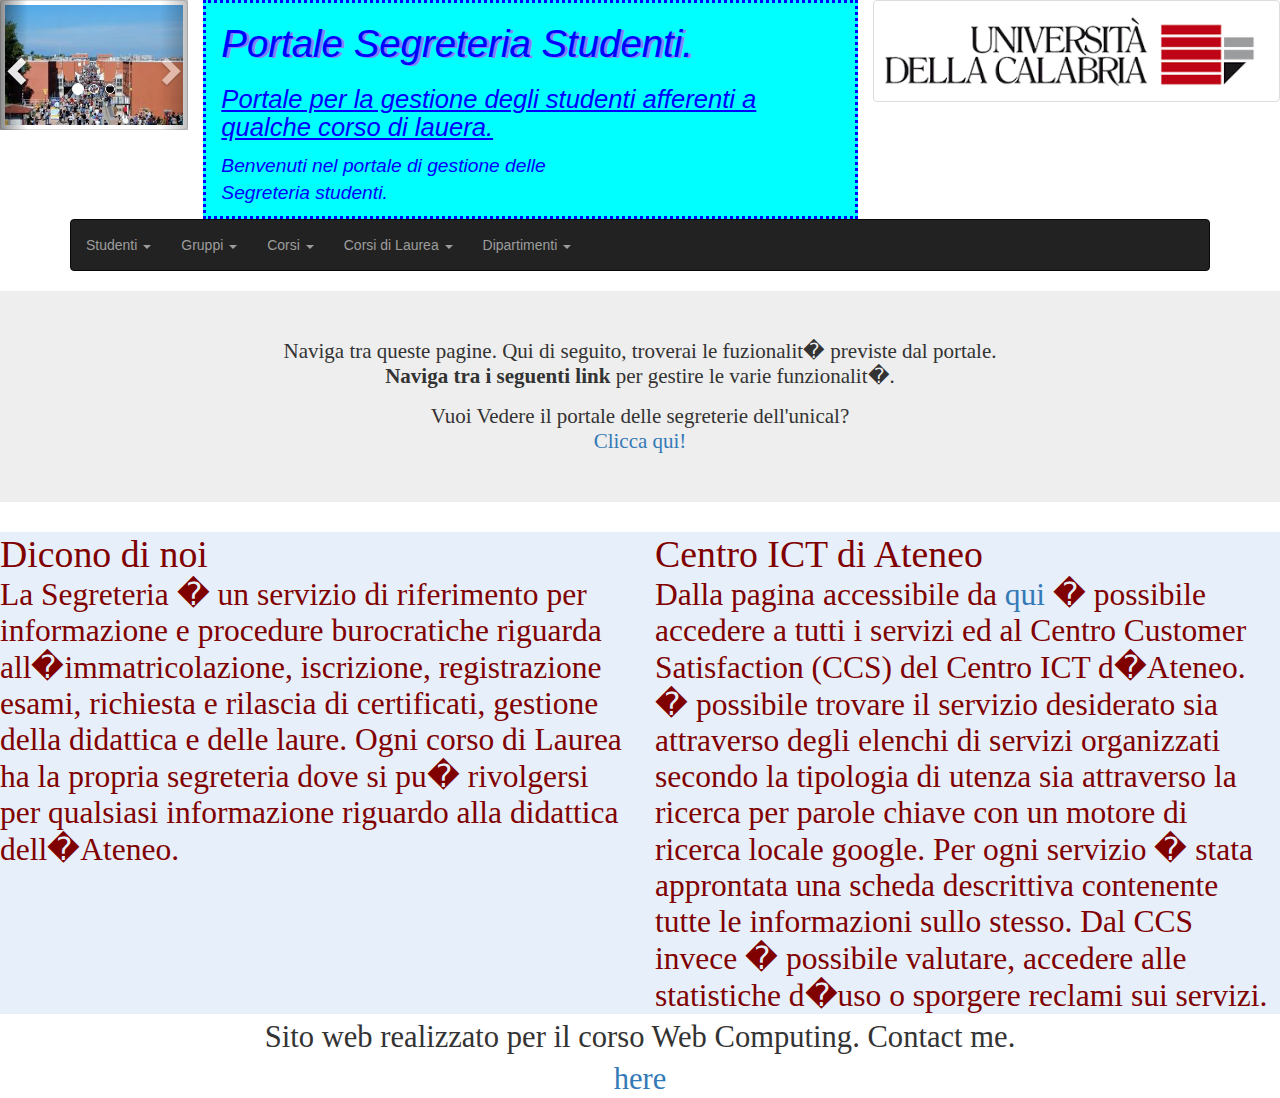
<file: GestioneSegreteria/WebContent/Index.html>
<!DOCTYPE html>

<html>
<head lang="it">
<title>Gestione Segreteria Studenti</title>



<!--


<LINK rel="stylesheet" href="Stili/Common.css" type="text/css">

<script type="text/javascript" src="JavaScript/FirstJSFile.js"></script>

  -->

  
<LINK rel="stylesheet" href="Stili/Mystyle.css" type="text/css">
  
<LINK rel="stylesheet" href="bootstrap-3.3.7/dist/css/bootstrap.min.css"
	type="text/css">
	
<script type="text/javascript" src="JavaScript/jquery-3.2.1.min.js"></script>

<script type="text/javascript"
	src="../bootstrap-3.3.7/dist/js/bootstrap.min.js"></script>


</head>
<body id="mybody">
	<header class="row">

<!--  
		<figure class=" col-xs-4 col-sm-4 col-md-4 col-lg-4" >
			<a href="Figura/universita.jpg"> <img alt="University"
			 class="img-thumbnail"	src="Figura/universita.jpg"></a>
			<figcaption>Scorcio della nostra universit�</figcaption>
		</figure>
	-->	
		
		
		<div class="col-sm-2 col-md-2 col-lg-2">
		 <div >
  
				  <div id="myCarousel" class="carousel slide" data-ride="carousel">
				    <!-- Indicators -->
				    <ol class="carousel-indicators">
				      <li data-target="#myCarousel" data-slide-to="0" class="active"></li>
				      <li data-target="#myCarousel" data-slide-to="1"></li>
				      <li data-target="#myCarousel" data-slide-to="2"></li>
				    </ol>
				
				    <!-- Wrapper for slides -->
				    <div class="carousel-inner">
				
				      <div class="item active">
				        <img src="Figura/unical3.jpg"  class="img-thumbnail"alt="Los Angeles" style="width: 100%" >
				        
				         
				      </div>
				
				      <div class="item">
				        <img src="Figura/unical1.jpg" class="img-thumbnail" alt="Chicago" style="width: 100%" >
				       
				      </div>
				    
				      <div class="item">
				        <img src="Figura/unical4.jpg"  class="img-thumbnail" alt="New York" style="width: 100%" >
				      </div>
				  
				    </div>
				
				    <!-- Left and right controls -->
				    <a class="left carousel-control" href="#myCarousel" data-slide="prev">
				      <span class="glyphicon glyphicon-chevron-left"></span>
				      <span class="sr-only">Previous</span>
				    </a>
				    <a class="right carousel-control" href="#myCarousel" data-slide="next">
				      <span class="glyphicon glyphicon-chevron-right"></span>
				      <span class="sr-only">Next</span>
				    </a>
				  </div>
				</div>
		
	</div>	


		<div id="prova" class=" col-sm-6 col-md-6 col-lg-6">

			<h1 id="welcome">Portale Segreteria Studenti.</h1>

			<h2 id="to">Portale per la gestione degli studenti afferenti a qualche
				corso di lauera.</h2>

			<p id="mp">
				Benvenuti nel portale di gestione delle <br> Segreteria
				studenti.
			</p>


		</div>

		<figure class=" col-sm-2 col-md-4 col-lg-4">
			<a href="Figura/logoUnical.png"> <img alt="University"
			  class="img-thumbnail"	src="Figura/logoUnical.png"></a>
		</figure>



	</header>

	<div class="container" >
		
		
			<nav class="navbar navbar-inverse" role="navigation" >

				<ul class="nav navbar-nav">


					
							<li > 
									<a href="#"   class="nav-link dropdown" data-toggle="dropdown" >Studenti <span class="caret"></span> </a>
									
											<ul class="dropdown-menu">
								
													<li><a class="dropdown-item" href="ElencoStudenti.html"> Visualizza tutti gli studenti </a> </li>
													<li> <a class="dropdown-item" href="Index.html">Solo Nominativi </a> </li>
													<li> <a class="dropdown-item" href="IscriviUnoStudente.html"> Iscrivi uno studente </a></li>
													<li> <a class="dropdown-item" href="CalcolaIsee.html"> ISEE </a></li>
											
											</ul>
							
							
							</li>

						
						


					<li>
							<a href="#" class="nav-link dropdown" data-toggle="dropdown"  >Gruppi  <span class="caret"></span> </a>
	
								<ul class="dropdown-menu">
								
									<li><a class="dropdown-item" href="Index.html">Soli nominativi</a></li>
									
									 <li><a  class="dropdown-item"  href="Index.html">Studenti per Gruppo</a></li>
								</ul>
								
						
					</li>
					

					<li>
							
							<a href="#" class="nav-link dropdown" data-toggle="dropdown" >Corsi <span class="caret"></span></a>
	
							<ul class="dropdown-menu">
							
								<li> <a class="dropdown-item" href="Index.html">Soli nominativi</a></li>
								<li> <a class="dropdown-item" href="Index.html">Nominativi e Corsi di Laurea</a> </li>
								<li> <a class="dropdown-item" href="Index.html">Corsi e Studenti iscritti</a></li>
								 
							</ul>
					</li>



					<li >
					
							<a href="#" class="nav-link dropdown" data-toggle="dropdown">Corsi di Laurea <span class="caret"></span></a>
	
							<ul class="dropdown-menu">
							
								<li> <a class="dropdown-item" href="Index.html">Nominativi e Dipartimento</a> </li>
								<li> <a class="dropdown-item" href="Index.html">Corsi afferenti ai Corsi di Laurea</a></li>
								<li> <a class="dropdown-item" href="Index.html">Corsi e Studenti iscritti</a></li>
							</ul>
							
					</li>


					<li>
						
							<a href="#" class="nav-link dropdown" data-toggle="dropdown">Dipartimenti <span class="caret"></span></a>
	
							<ul class="dropdown-menu">
							
								 <li><a class="dropdown-item" href="Index.html">Nominativi</a></li>
								 <li><a class="dropdown-item" href="Index.html">Corsi	di Laurea</a></li>
							</ul>
						
					</li>


				</ul>

				<div class="slider"></div>
			</nav>
		</div>
	







	<section class="jumbotron" >

		<div align="center" >

			<p>
				Naviga tra queste pagine. Qui di seguito, troverai le fuzionalit�
				previste dal portale. <br> <strong> Naviga tra i
					seguenti link</strong> per gestire le varie funzionalit�.
			</p>

			Vuoi Vedere il portale delle segreterie dell'unical? <br> <a
				href="http://www.unical.it">Clicca qui!</a>
		</div>

	</section>




	<section class="row">

		<article class="col-xs-8 col-sm-8 col-md-6 col-lg-6">
			<header>
				<big>Dicono di noi</big>
			</header>
			La Segreteria � un servizio di riferimento per informazione e
			procedure burocratiche riguarda all�immatricolazione, iscrizione,
			registrazione esami, richiesta e rilascia di certificati, gestione
			della didattica e delle laure. Ogni corso di Laurea ha la propria
			segreteria dove si pu� rivolgersi per qualsiasi informazione riguardo
			alla didattica dell�Ateneo.


		</article>

	

	<article class="col-xs-6 col-sm-6 col-md-6 col-lg-6">
		<header>
			<big>Centro ICT di Ateneo</big>
		</header>
		Dalla pagina accessibile da <a
			href="http://www.unical.it/portale/strutture/centri/centroict/serviziict/homeservizicentro/">qui</a>
		� possibile accedere a tutti i servizi ed al Centro Customer
		Satisfaction (CCS) del Centro ICT d�Ateneo. � possibile trovare il
		servizio desiderato sia attraverso degli elenchi di servizi
		organizzati secondo la tipologia di utenza sia attraverso la ricerca
		per parole chiave con un motore di ricerca locale google. Per ogni
		servizio � stata approntata una scheda descrittiva contenente tutte le
		informazioni sullo stesso. Dal CCS invece � possibile valutare,
		accedere alle statistiche d�uso o sporgere reclami sui servizi.
	</article>
</section>





	<footer>

		<div align="center">
			<small> Sito web realizzato per il corso Web Computing.
				Contact me. <br> <a href="mailto:salvag96@hotmail.it">here
			</a>

			</small>

		</div>
	</footer>

</body>

</html>
</file>
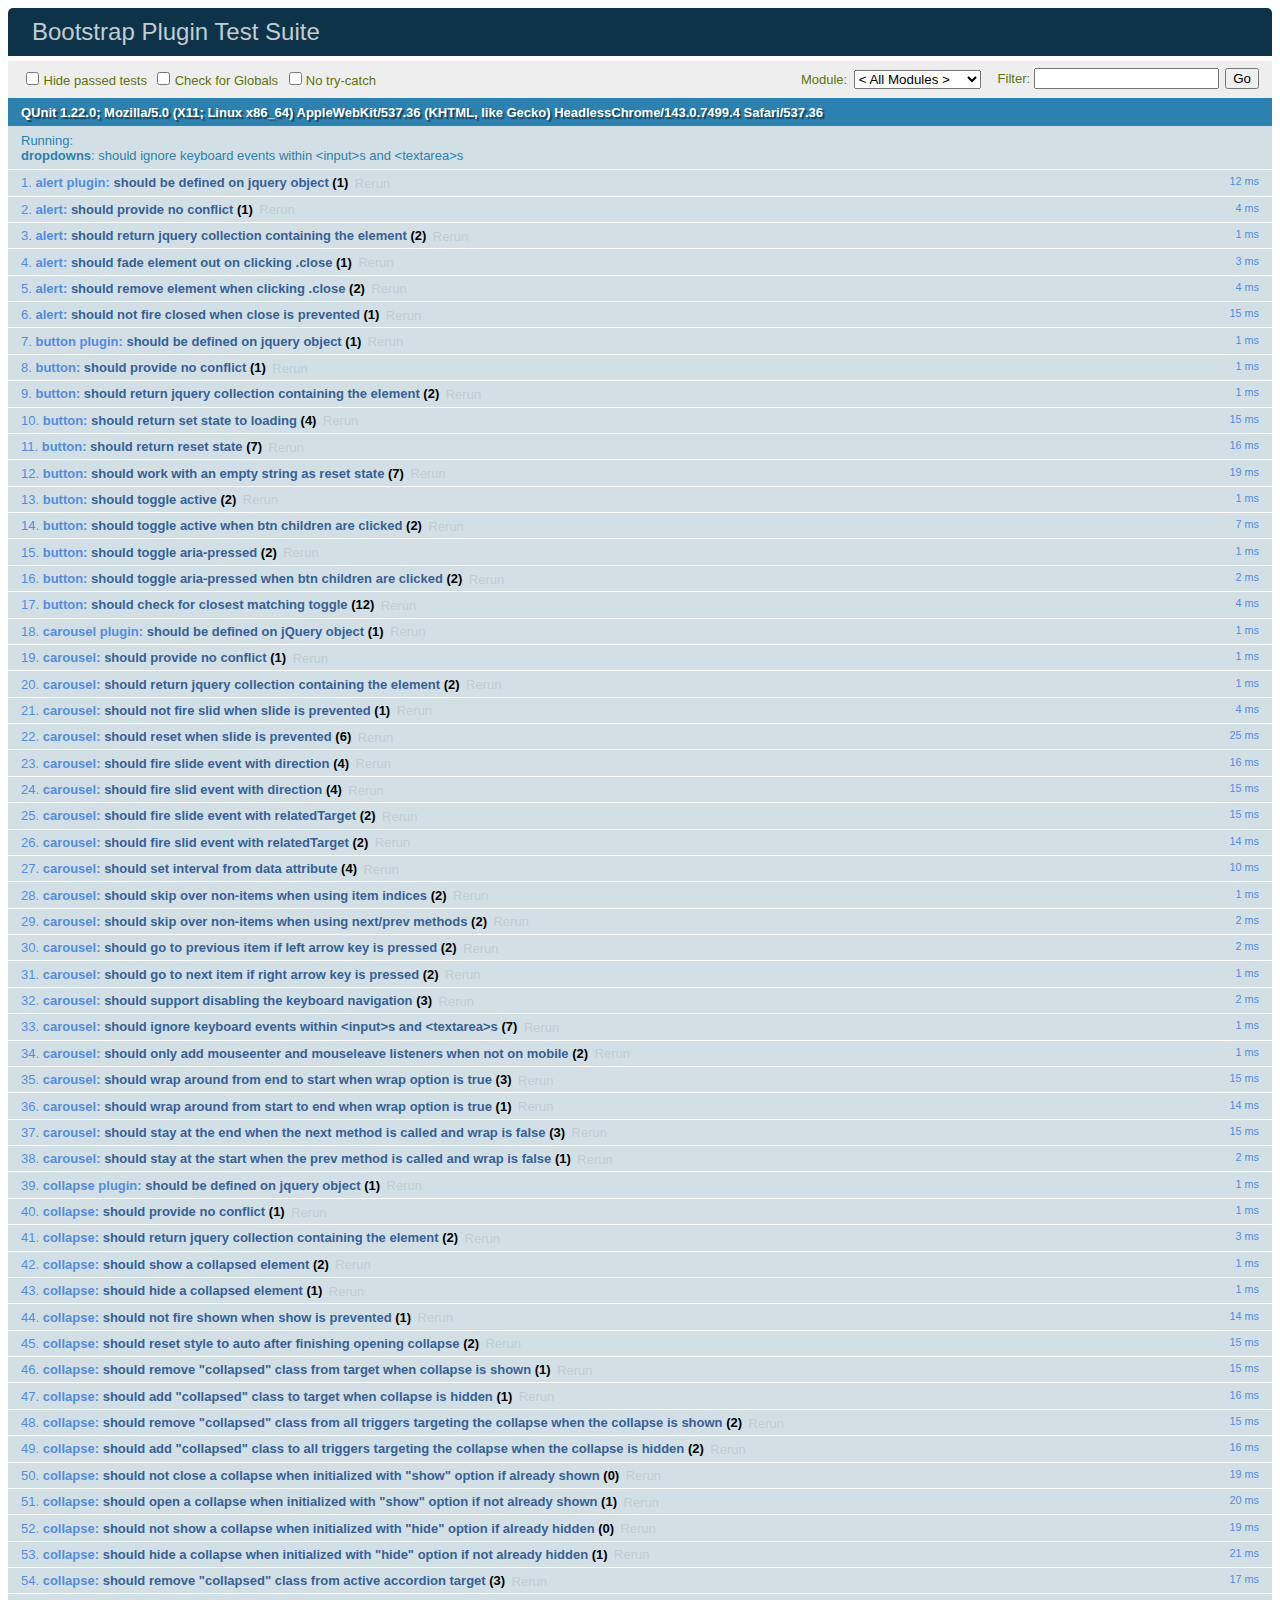
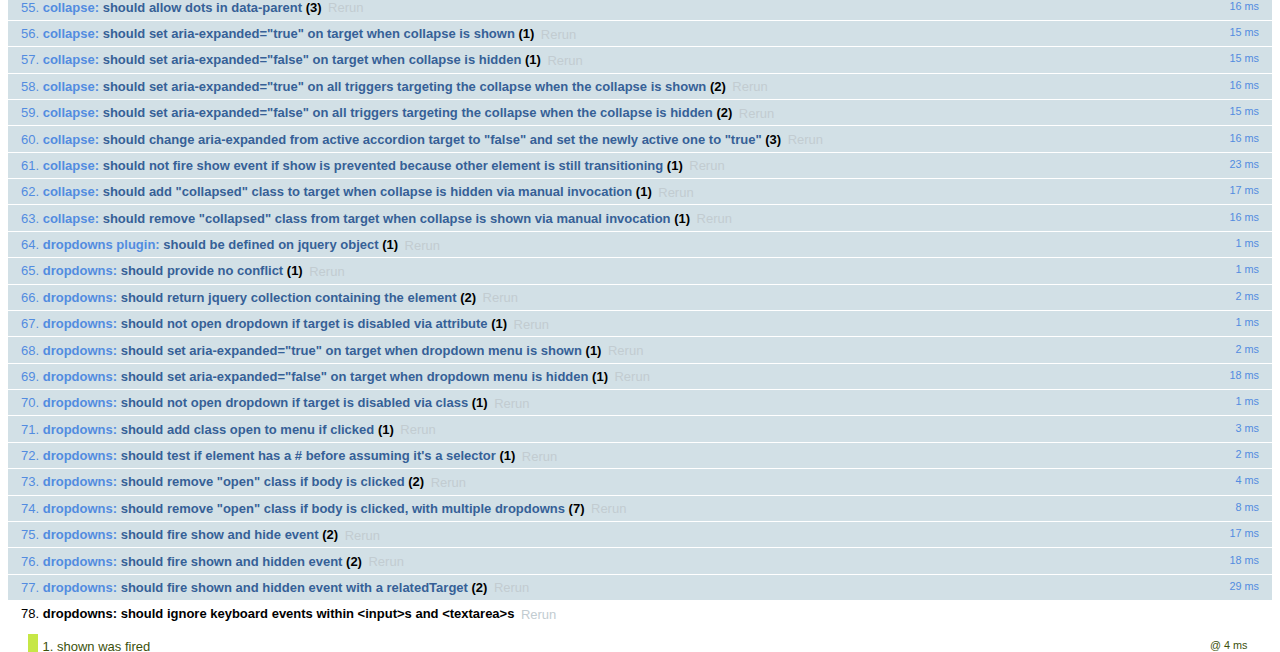
<file: GestioneSegreteria/bootstrap-3.3.7/js/tests/index.html>
<!DOCTYPE html>
<html>
  <head>
    <meta charset="utf-8">
    <title>Bootstrap Plugin Test Suite</title>
    <meta name="viewport" content="width=device-width, initial-scale=1">

    <!-- jQuery -->
    <script src="vendor/jquery.min.js"></script>
    <script>
      // Disable jQuery event aliases to ensure we don't accidentally use any of them
      (function () {
        var eventAliases = [
          'blur',
          'focus',
          'focusin',
          'focusout',
          'load',
          'resize',
          'scroll',
          'unload',
          'click',
          'dblclick',
          'mousedown',
          'mouseup',
          'mousemove',
          'mouseover',
          'mouseout',
          'mouseenter',
          'mouseleave',
          'change',
          'select',
          'submit',
          'keydown',
          'keypress',
          'keyup',
          'error',
          'contextmenu',
          'hover',
          'bind',
          'unbind',
          'delegate',
          'undelegate'
        ]
        for (var i = 0; i < eventAliases.length; i++) {
          var eventAlias = eventAliases[i]
          $.fn[eventAlias] = function () {
            throw new Error('Using the ".' + eventAlias + '()" method is not allowed, so that Bootstrap can be compatible with custom jQuery builds which exclude the "event aliases" module that defines said method. See https://github.com/twbs/bootstrap/blob/master/CONTRIBUTING.md#js')
          }
        }
      })()
    </script>

    <!-- QUnit -->
    <link rel="stylesheet" href="vendor/qunit.css" media="screen">
    <script src="vendor/qunit.js"></script>
    <script>
      // See https://github.com/axemclion/grunt-saucelabs#test-result-details-with-qunit
      var log = []
      // Require assert.expect in each test
      QUnit.config.requireExpects = true
      QUnit.done(function (testResults) {
        var tests = []
        for (var i = 0, len = log.length; i < len; i++) {
          var details = log[i]
          tests.push({
            name: details.name,
            result: details.result,
            expected: details.expected,
            actual: details.actual,
            source: details.source
          })
        }
        testResults.tests = tests

        window.global_test_results = testResults
      })

      QUnit.testStart(function (testDetails) {
        $(window).scrollTop(0)
        QUnit.log(function (details) {
          if (!details.result) {
            details.name = testDetails.name
            log.push(details)
          }
        })
      })

      // Cleanup
      QUnit.testDone(function () {
        $('#qunit-fixture').empty()
        $('#modal-test, .modal-backdrop').remove()
      })

      // Display fixture on-screen on iOS to avoid false positives
      if (/iPhone|iPad|iPod/.test(navigator.userAgent)) {
        QUnit.begin(function() {
          $('#qunit-fixture').css({ top: 0, left: 0 })
        })

        QUnit.done(function () {
          $('#qunit-fixture').css({ top: '', left: '' })
        })
      }

      // Disable deprecated global QUnit method aliases in preparation for QUnit v2
      (function () {
        var methodNames = [
          'async',
          'asyncTest',
          'deepEqual',
          'equal',
          'expect',
          'module',
          'notDeepEqual',
          'notEqual',
          'notPropEqual',
          'notStrictEqual',
          'ok',
          'propEqual',
          'push',
          'start',
          'stop',
          'strictEqual',
          'test',
          'throws'
        ];
        for (var i = 0; i < methodNames.length; i++) {
          var methodName = methodNames[i];
          window[methodName] = undefined;
        }
      })();
    </script>

    <!-- Plugin sources -->
    <script>$.support.transition = false</script>
    <script src="../../js/alert.js"></script>
    <script src="../../js/button.js"></script>
    <script src="../../js/carousel.js"></script>
    <script src="../../js/collapse.js"></script>
    <script src="../../js/dropdown.js"></script>
    <script src="../../js/modal.js"></script>
    <script src="../../js/scrollspy.js"></script>
    <script src="../../js/tab.js"></script>
    <script src="../../js/tooltip.js"></script>
    <script src="../../js/popover.js"></script>
    <script src="../../js/affix.js"></script>

    <!-- Unit tests -->
    <script src="unit/alert.js"></script>
    <script src="unit/button.js"></script>
    <script src="unit/carousel.js"></script>
    <script src="unit/collapse.js"></script>
    <script src="unit/dropdown.js"></script>
    <script src="unit/modal.js"></script>
    <script src="unit/scrollspy.js"></script>
    <script src="unit/tab.js"></script>
    <script src="unit/tooltip.js"></script>
    <script src="unit/popover.js"></script>
    <script src="unit/affix.js"></script>

  </head>
  <body>
    <div id="qunit-container">
      <div id="qunit"></div>
      <div id="qunit-fixture"></div>
    </div>
  </body>
</html>
</file>
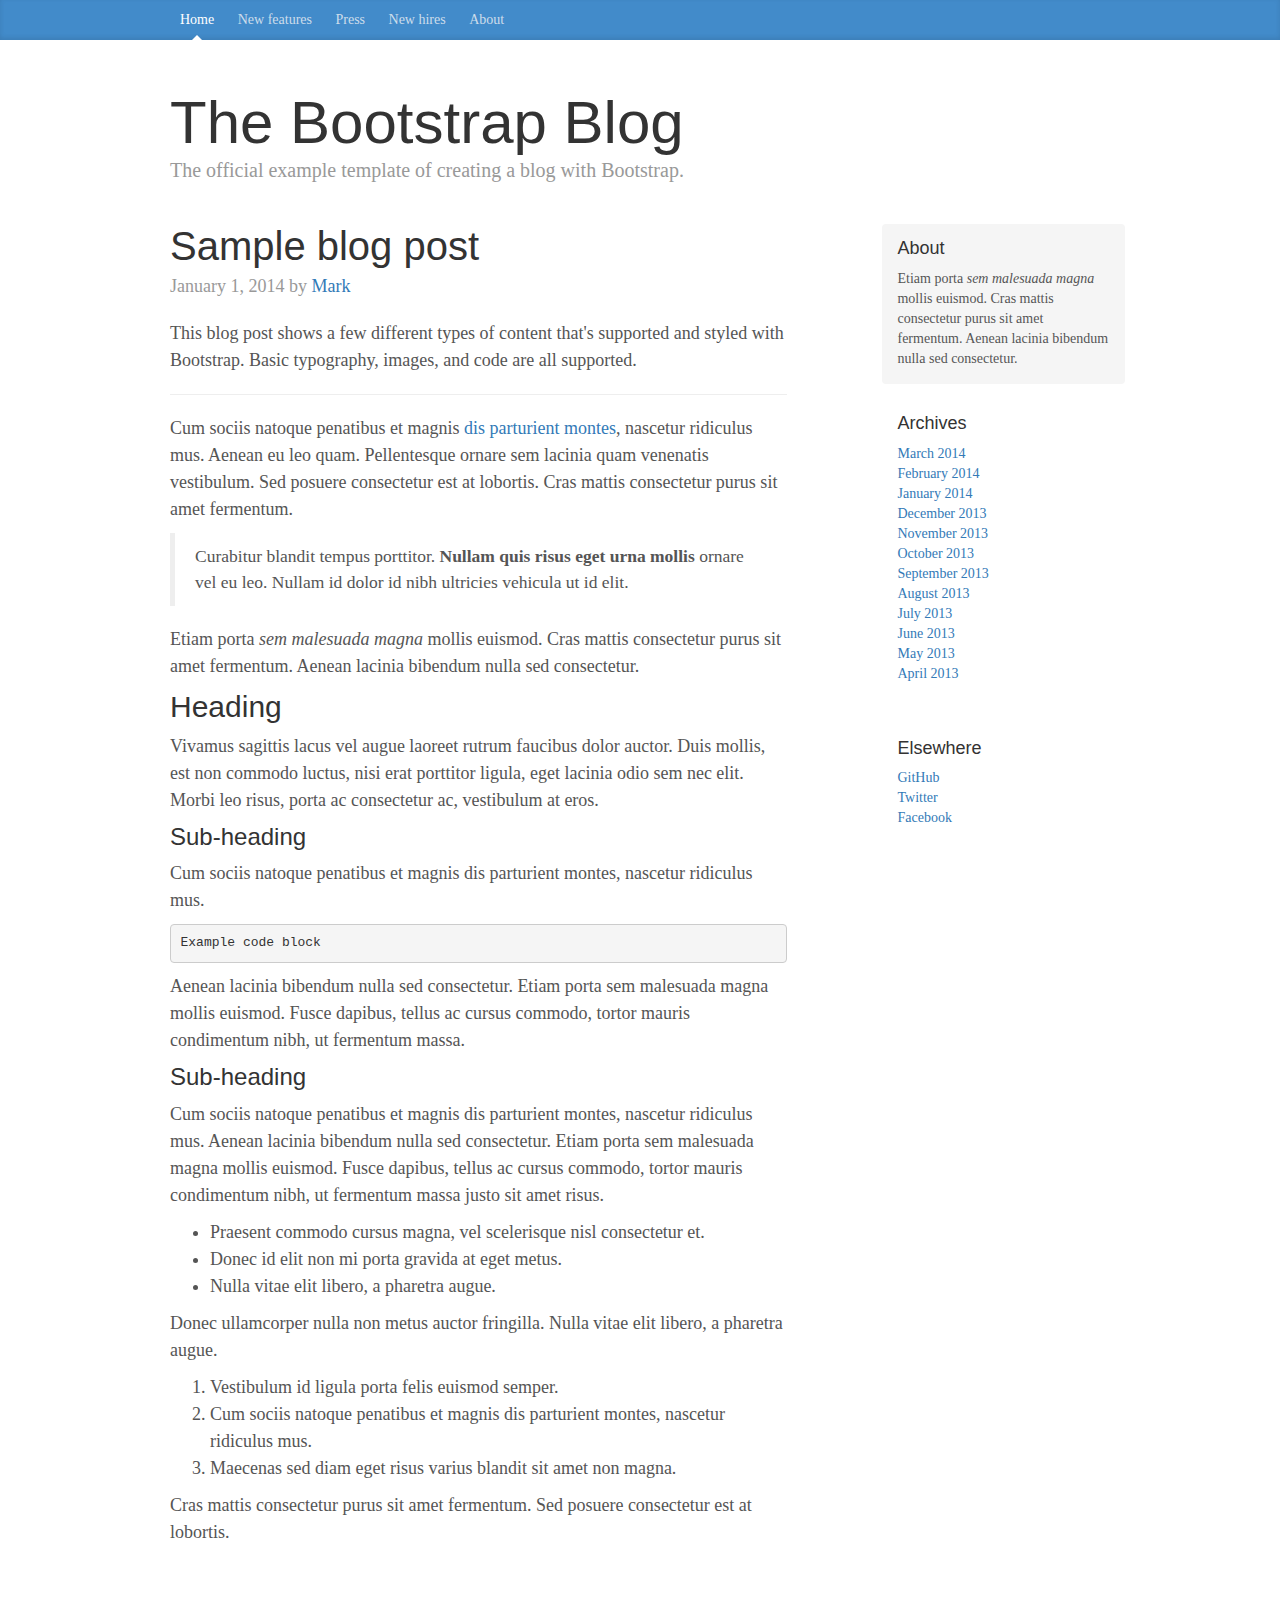
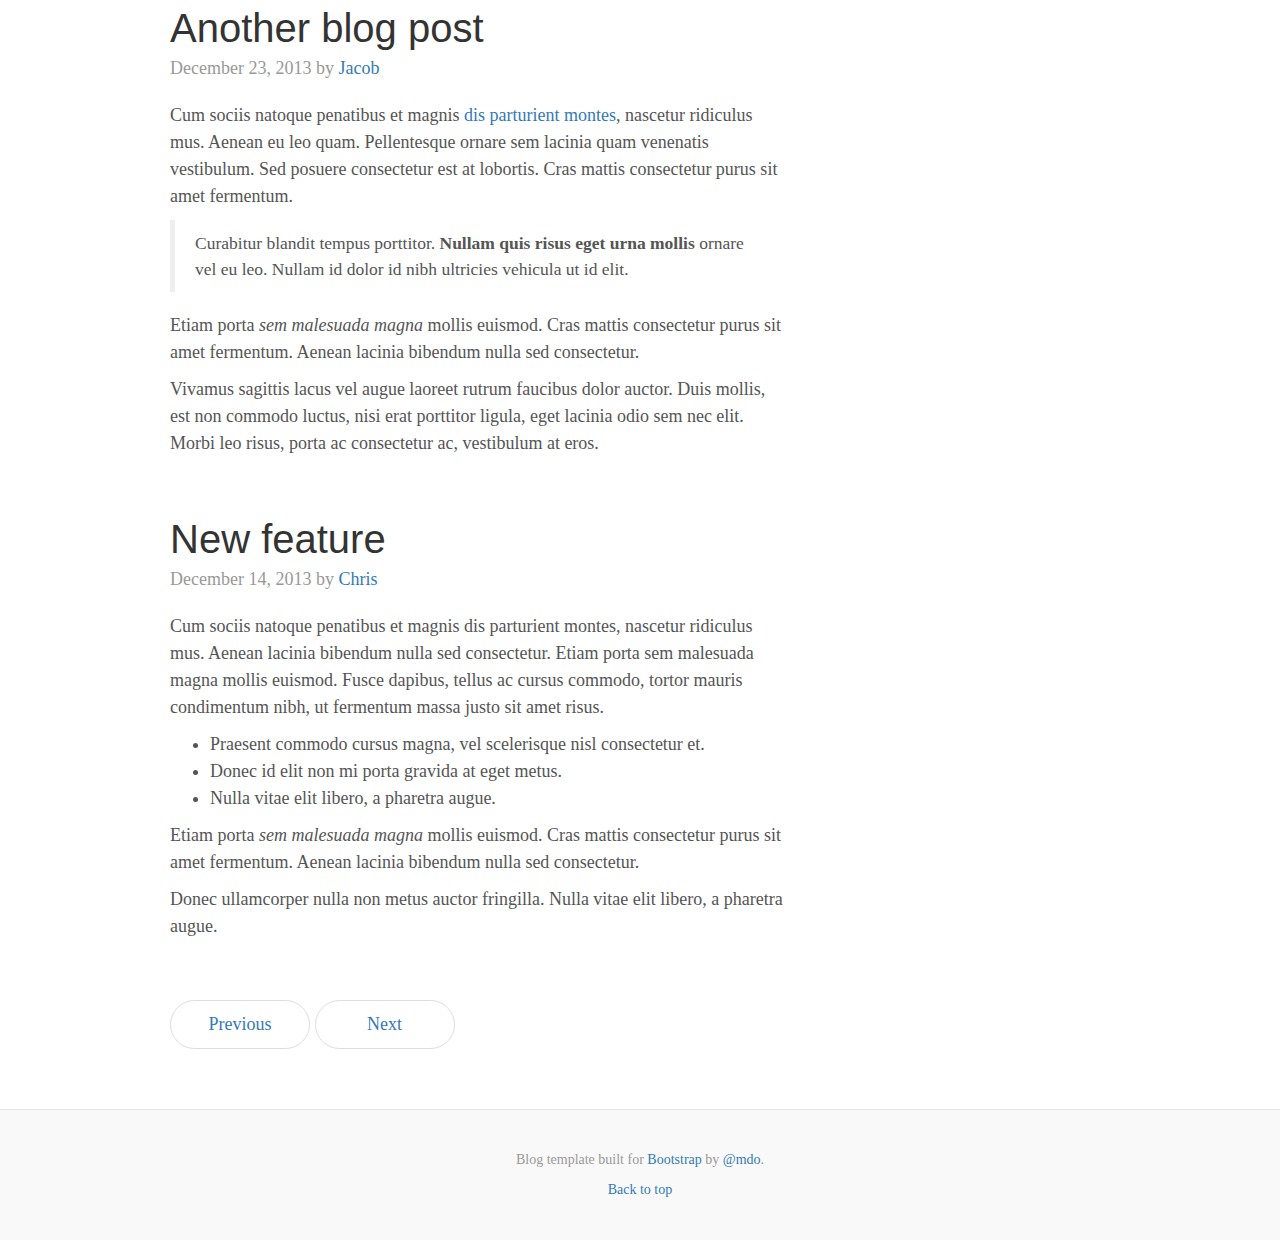
<file: GestioneSegreteria/bootstrap-3.3.7/docs/examples/blog/index.html>
<!DOCTYPE html>
<html lang="en">
  <head>
    <meta charset="utf-8">
    <meta http-equiv="X-UA-Compatible" content="IE=edge">
    <meta name="viewport" content="width=device-width, initial-scale=1">
    <!-- The above 3 meta tags *must* come first in the head; any other head content must come *after* these tags -->
    <meta name="description" content="">
    <meta name="author" content="">
    <link rel="icon" href="../../favicon.ico">

    <title>Blog Template for Bootstrap</title>

    <!-- Bootstrap core CSS -->
    <link href="../../dist/css/bootstrap.min.css" rel="stylesheet">

    <!-- IE10 viewport hack for Surface/desktop Windows 8 bug -->
    <link href="../../assets/css/ie10-viewport-bug-workaround.css" rel="stylesheet">

    <!-- Custom styles for this template -->
    <link href="blog.css" rel="stylesheet">

    <!-- Just for debugging purposes. Don't actually copy these 2 lines! -->
    <!--[if lt IE 9]><script src="../../assets/js/ie8-responsive-file-warning.js"></script><![endif]-->
    <script src="../../assets/js/ie-emulation-modes-warning.js"></script>

    <!-- HTML5 shim and Respond.js for IE8 support of HTML5 elements and media queries -->
    <!--[if lt IE 9]>
      <script src="https://oss.maxcdn.com/html5shiv/3.7.3/html5shiv.min.js"></script>
      <script src="https://oss.maxcdn.com/respond/1.4.2/respond.min.js"></script>
    <![endif]-->
  </head>

  <body>

    <div class="blog-masthead">
      <div class="container">
        <nav class="blog-nav">
          <a class="blog-nav-item active" href="#">Home</a>
          <a class="blog-nav-item" href="#">New features</a>
          <a class="blog-nav-item" href="#">Press</a>
          <a class="blog-nav-item" href="#">New hires</a>
          <a class="blog-nav-item" href="#">About</a>
        </nav>
      </div>
    </div>

    <div class="container">

      <div class="blog-header">
        <h1 class="blog-title">The Bootstrap Blog</h1>
        <p class="lead blog-description">The official example template of creating a blog with Bootstrap.</p>
      </div>

      <div class="row">

        <div class="col-sm-8 blog-main">

          <div class="blog-post">
            <h2 class="blog-post-title">Sample blog post</h2>
            <p class="blog-post-meta">January 1, 2014 by <a href="#">Mark</a></p>

            <p>This blog post shows a few different types of content that's supported and styled with Bootstrap. Basic typography, images, and code are all supported.</p>
            <hr>
            <p>Cum sociis natoque penatibus et magnis <a href="#">dis parturient montes</a>, nascetur ridiculus mus. Aenean eu leo quam. Pellentesque ornare sem lacinia quam venenatis vestibulum. Sed posuere consectetur est at lobortis. Cras mattis consectetur purus sit amet fermentum.</p>
            <blockquote>
              <p>Curabitur blandit tempus porttitor. <strong>Nullam quis risus eget urna mollis</strong> ornare vel eu leo. Nullam id dolor id nibh ultricies vehicula ut id elit.</p>
            </blockquote>
            <p>Etiam porta <em>sem malesuada magna</em> mollis euismod. Cras mattis consectetur purus sit amet fermentum. Aenean lacinia bibendum nulla sed consectetur.</p>
            <h2>Heading</h2>
            <p>Vivamus sagittis lacus vel augue laoreet rutrum faucibus dolor auctor. Duis mollis, est non commodo luctus, nisi erat porttitor ligula, eget lacinia odio sem nec elit. Morbi leo risus, porta ac consectetur ac, vestibulum at eros.</p>
            <h3>Sub-heading</h3>
            <p>Cum sociis natoque penatibus et magnis dis parturient montes, nascetur ridiculus mus.</p>
            <pre><code>Example code block</code></pre>
            <p>Aenean lacinia bibendum nulla sed consectetur. Etiam porta sem malesuada magna mollis euismod. Fusce dapibus, tellus ac cursus commodo, tortor mauris condimentum nibh, ut fermentum massa.</p>
            <h3>Sub-heading</h3>
            <p>Cum sociis natoque penatibus et magnis dis parturient montes, nascetur ridiculus mus. Aenean lacinia bibendum nulla sed consectetur. Etiam porta sem malesuada magna mollis euismod. Fusce dapibus, tellus ac cursus commodo, tortor mauris condimentum nibh, ut fermentum massa justo sit amet risus.</p>
            <ul>
              <li>Praesent commodo cursus magna, vel scelerisque nisl consectetur et.</li>
              <li>Donec id elit non mi porta gravida at eget metus.</li>
              <li>Nulla vitae elit libero, a pharetra augue.</li>
            </ul>
            <p>Donec ullamcorper nulla non metus auctor fringilla. Nulla vitae elit libero, a pharetra augue.</p>
            <ol>
              <li>Vestibulum id ligula porta felis euismod semper.</li>
              <li>Cum sociis natoque penatibus et magnis dis parturient montes, nascetur ridiculus mus.</li>
              <li>Maecenas sed diam eget risus varius blandit sit amet non magna.</li>
            </ol>
            <p>Cras mattis consectetur purus sit amet fermentum. Sed posuere consectetur est at lobortis.</p>
          </div><!-- /.blog-post -->

          <div class="blog-post">
            <h2 class="blog-post-title">Another blog post</h2>
            <p class="blog-post-meta">December 23, 2013 by <a href="#">Jacob</a></p>

            <p>Cum sociis natoque penatibus et magnis <a href="#">dis parturient montes</a>, nascetur ridiculus mus. Aenean eu leo quam. Pellentesque ornare sem lacinia quam venenatis vestibulum. Sed posuere consectetur est at lobortis. Cras mattis consectetur purus sit amet fermentum.</p>
            <blockquote>
              <p>Curabitur blandit tempus porttitor. <strong>Nullam quis risus eget urna mollis</strong> ornare vel eu leo. Nullam id dolor id nibh ultricies vehicula ut id elit.</p>
            </blockquote>
            <p>Etiam porta <em>sem malesuada magna</em> mollis euismod. Cras mattis consectetur purus sit amet fermentum. Aenean lacinia bibendum nulla sed consectetur.</p>
            <p>Vivamus sagittis lacus vel augue laoreet rutrum faucibus dolor auctor. Duis mollis, est non commodo luctus, nisi erat porttitor ligula, eget lacinia odio sem nec elit. Morbi leo risus, porta ac consectetur ac, vestibulum at eros.</p>
          </div><!-- /.blog-post -->

          <div class="blog-post">
            <h2 class="blog-post-title">New feature</h2>
            <p class="blog-post-meta">December 14, 2013 by <a href="#">Chris</a></p>

            <p>Cum sociis natoque penatibus et magnis dis parturient montes, nascetur ridiculus mus. Aenean lacinia bibendum nulla sed consectetur. Etiam porta sem malesuada magna mollis euismod. Fusce dapibus, tellus ac cursus commodo, tortor mauris condimentum nibh, ut fermentum massa justo sit amet risus.</p>
            <ul>
              <li>Praesent commodo cursus magna, vel scelerisque nisl consectetur et.</li>
              <li>Donec id elit non mi porta gravida at eget metus.</li>
              <li>Nulla vitae elit libero, a pharetra augue.</li>
            </ul>
            <p>Etiam porta <em>sem malesuada magna</em> mollis euismod. Cras mattis consectetur purus sit amet fermentum. Aenean lacinia bibendum nulla sed consectetur.</p>
            <p>Donec ullamcorper nulla non metus auctor fringilla. Nulla vitae elit libero, a pharetra augue.</p>
          </div><!-- /.blog-post -->

          <nav>
            <ul class="pager">
              <li><a href="#">Previous</a></li>
              <li><a href="#">Next</a></li>
            </ul>
          </nav>

        </div><!-- /.blog-main -->

        <div class="col-sm-3 col-sm-offset-1 blog-sidebar">
          <div class="sidebar-module sidebar-module-inset">
            <h4>About</h4>
            <p>Etiam porta <em>sem malesuada magna</em> mollis euismod. Cras mattis consectetur purus sit amet fermentum. Aenean lacinia bibendum nulla sed consectetur.</p>
          </div>
          <div class="sidebar-module">
            <h4>Archives</h4>
            <ol class="list-unstyled">
              <li><a href="#">March 2014</a></li>
              <li><a href="#">February 2014</a></li>
              <li><a href="#">January 2014</a></li>
              <li><a href="#">December 2013</a></li>
              <li><a href="#">November 2013</a></li>
              <li><a href="#">October 2013</a></li>
              <li><a href="#">September 2013</a></li>
              <li><a href="#">August 2013</a></li>
              <li><a href="#">July 2013</a></li>
              <li><a href="#">June 2013</a></li>
              <li><a href="#">May 2013</a></li>
              <li><a href="#">April 2013</a></li>
            </ol>
          </div>
          <div class="sidebar-module">
            <h4>Elsewhere</h4>
            <ol class="list-unstyled">
              <li><a href="#">GitHub</a></li>
              <li><a href="#">Twitter</a></li>
              <li><a href="#">Facebook</a></li>
            </ol>
          </div>
        </div><!-- /.blog-sidebar -->

      </div><!-- /.row -->

    </div><!-- /.container -->

    <footer class="blog-footer">
      <p>Blog template built for <a href="http://getbootstrap.com">Bootstrap</a> by <a href="https://twitter.com/mdo">@mdo</a>.</p>
      <p>
        <a href="#">Back to top</a>
      </p>
    </footer>


    <!-- Bootstrap core JavaScript
    ================================================== -->
    <!-- Placed at the end of the document so the pages load faster -->
    <script src="https://ajax.googleapis.com/ajax/libs/jquery/1.12.4/jquery.min.js"></script>
    <script>window.jQuery || document.write('<script src="../../assets/js/vendor/jquery.min.js"><\/script>')</script>
    <script src="../../dist/js/bootstrap.min.js"></script>
    <!-- IE10 viewport hack for Surface/desktop Windows 8 bug -->
    <script src="../../assets/js/ie10-viewport-bug-workaround.js"></script>
  </body>
</html>
</file>
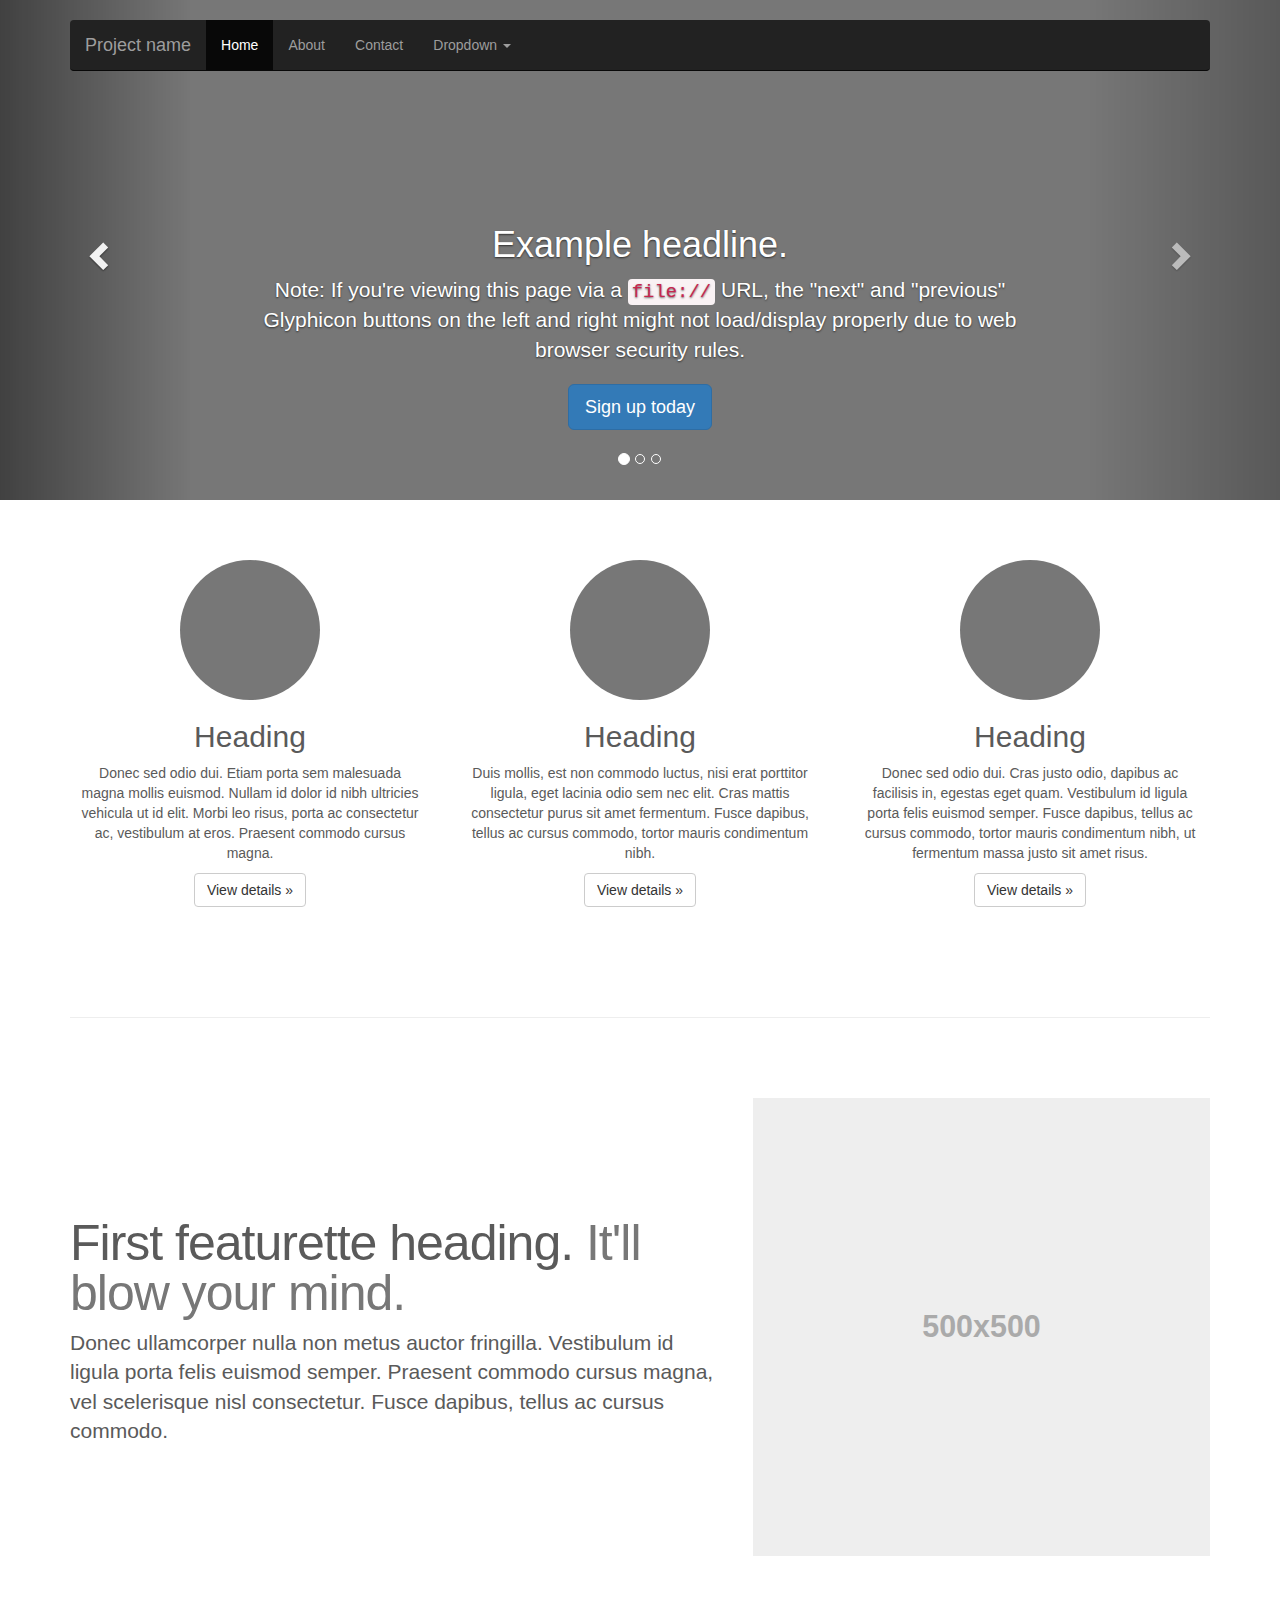
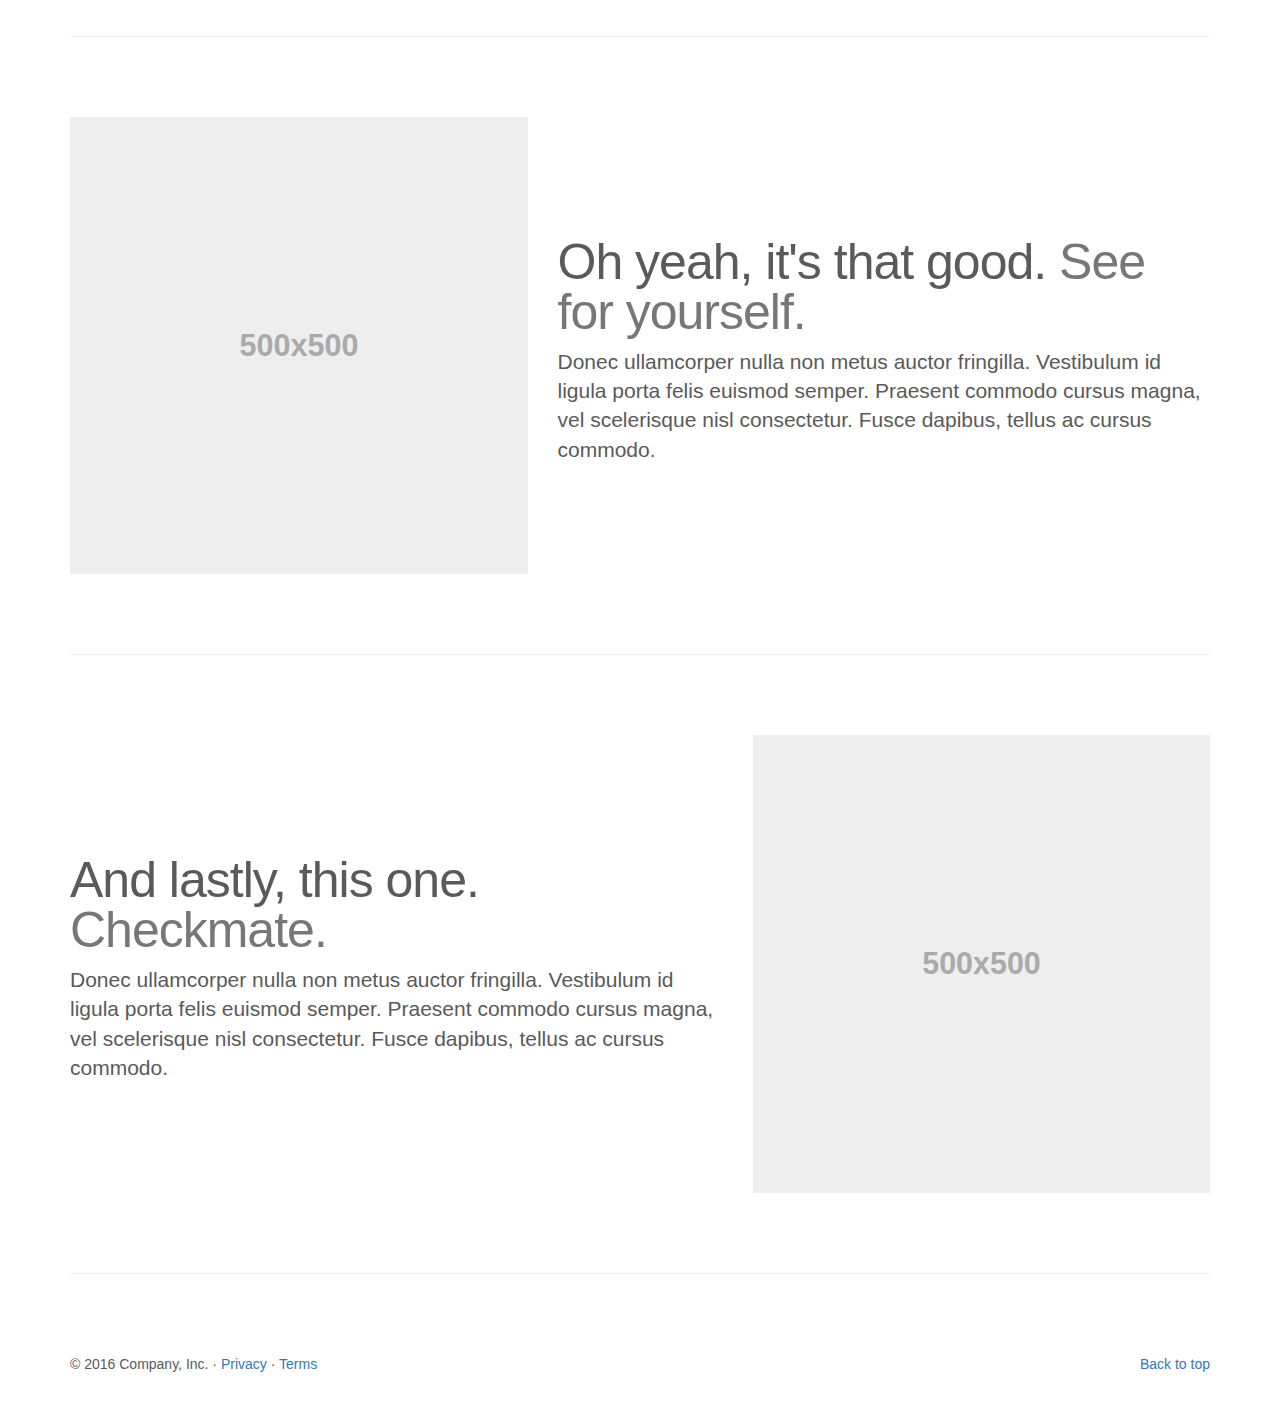
<file: GestioneSegreteria/bootstrap-3.3.7/docs/examples/carousel/index.html>
<!DOCTYPE html>
<html lang="en">
  <head>
    <meta charset="utf-8">
    <meta http-equiv="X-UA-Compatible" content="IE=edge">
    <meta name="viewport" content="width=device-width, initial-scale=1">
    <!-- The above 3 meta tags *must* come first in the head; any other head content must come *after* these tags -->
    <meta name="description" content="">
    <meta name="author" content="">
    <link rel="icon" href="../../favicon.ico">

    <title>Carousel Template for Bootstrap</title>

    <!-- Bootstrap core CSS -->
    <link href="../../dist/css/bootstrap.min.css" rel="stylesheet">

    <!-- IE10 viewport hack for Surface/desktop Windows 8 bug -->
    <link href="../../assets/css/ie10-viewport-bug-workaround.css" rel="stylesheet">

    <!-- Just for debugging purposes. Don't actually copy these 2 lines! -->
    <!--[if lt IE 9]><script src="../../assets/js/ie8-responsive-file-warning.js"></script><![endif]-->
    <script src="../../assets/js/ie-emulation-modes-warning.js"></script>

    <!-- HTML5 shim and Respond.js for IE8 support of HTML5 elements and media queries -->
    <!--[if lt IE 9]>
      <script src="https://oss.maxcdn.com/html5shiv/3.7.3/html5shiv.min.js"></script>
      <script src="https://oss.maxcdn.com/respond/1.4.2/respond.min.js"></script>
    <![endif]-->

    <!-- Custom styles for this template -->
    <link href="carousel.css" rel="stylesheet">
  </head>
<!-- NAVBAR
================================================== -->
  <body>
    <div class="navbar-wrapper">
      <div class="container">

        <nav class="navbar navbar-inverse navbar-static-top">
          <div class="container">
            <div class="navbar-header">
              <button type="button" class="navbar-toggle collapsed" data-toggle="collapse" data-target="#navbar" aria-expanded="false" aria-controls="navbar">
                <span class="sr-only">Toggle navigation</span>
                <span class="icon-bar"></span>
                <span class="icon-bar"></span>
                <span class="icon-bar"></span>
              </button>
              <a class="navbar-brand" href="#">Project name</a>
            </div>
            <div id="navbar" class="navbar-collapse collapse">
              <ul class="nav navbar-nav">
                <li class="active"><a href="#">Home</a></li>
                <li><a href="#about">About</a></li>
                <li><a href="#contact">Contact</a></li>
                <li class="dropdown">
                  <a href="#" class="dropdown-toggle" data-toggle="dropdown" role="button" aria-haspopup="true" aria-expanded="false">Dropdown <span class="caret"></span></a>
                  <ul class="dropdown-menu">
                    <li><a href="#">Action</a></li>
                    <li><a href="#">Another action</a></li>
                    <li><a href="#">Something else here</a></li>
                    <li role="separator" class="divider"></li>
                    <li class="dropdown-header">Nav header</li>
                    <li><a href="#">Separated link</a></li>
                    <li><a href="#">One more separated link</a></li>
                  </ul>
                </li>
              </ul>
            </div>
          </div>
        </nav>

      </div>
    </div>


    <!-- Carousel
    ================================================== -->
    <div id="myCarousel" class="carousel slide" data-ride="carousel">
      <!-- Indicators -->
      <ol class="carousel-indicators">
        <li data-target="#myCarousel" data-slide-to="0" class="active"></li>
        <li data-target="#myCarousel" data-slide-to="1"></li>
        <li data-target="#myCarousel" data-slide-to="2"></li>
      </ol>
      <div class="carousel-inner" role="listbox">
        <div class="item active">
          <img class="first-slide" src="[data-uri]" alt="First slide">
          <div class="container">
            <div class="carousel-caption">
              <h1>Example headline.</h1>
              <p>Note: If you're viewing this page via a <code>file://</code> URL, the "next" and "previous" Glyphicon buttons on the left and right might not load/display properly due to web browser security rules.</p>
              <p><a class="btn btn-lg btn-primary" href="#" role="button">Sign up today</a></p>
            </div>
          </div>
        </div>
        <div class="item">
          <img class="second-slide" src="[data-uri]" alt="Second slide">
          <div class="container">
            <div class="carousel-caption">
              <h1>Another example headline.</h1>
              <p>Cras justo odio, dapibus ac facilisis in, egestas eget quam. Donec id elit non mi porta gravida at eget metus. Nullam id dolor id nibh ultricies vehicula ut id elit.</p>
              <p><a class="btn btn-lg btn-primary" href="#" role="button">Learn more</a></p>
            </div>
          </div>
        </div>
        <div class="item">
          <img class="third-slide" src="[data-uri]" alt="Third slide">
          <div class="container">
            <div class="carousel-caption">
              <h1>One more for good measure.</h1>
              <p>Cras justo odio, dapibus ac facilisis in, egestas eget quam. Donec id elit non mi porta gravida at eget metus. Nullam id dolor id nibh ultricies vehicula ut id elit.</p>
              <p><a class="btn btn-lg btn-primary" href="#" role="button">Browse gallery</a></p>
            </div>
          </div>
        </div>
      </div>
      <a class="left carousel-control" href="#myCarousel" role="button" data-slide="prev">
        <span class="glyphicon glyphicon-chevron-left" aria-hidden="true"></span>
        <span class="sr-only">Previous</span>
      </a>
      <a class="right carousel-control" href="#myCarousel" role="button" data-slide="next">
        <span class="glyphicon glyphicon-chevron-right" aria-hidden="true"></span>
        <span class="sr-only">Next</span>
      </a>
    </div><!-- /.carousel -->


    <!-- Marketing messaging and featurettes
    ================================================== -->
    <!-- Wrap the rest of the page in another container to center all the content. -->

    <div class="container marketing">

      <!-- Three columns of text below the carousel -->
      <div class="row">
        <div class="col-lg-4">
          <img class="img-circle" src="[data-uri]" alt="Generic placeholder image" width="140" height="140">
          <h2>Heading</h2>
          <p>Donec sed odio dui. Etiam porta sem malesuada magna mollis euismod. Nullam id dolor id nibh ultricies vehicula ut id elit. Morbi leo risus, porta ac consectetur ac, vestibulum at eros. Praesent commodo cursus magna.</p>
          <p><a class="btn btn-default" href="#" role="button">View details &raquo;</a></p>
        </div><!-- /.col-lg-4 -->
        <div class="col-lg-4">
          <img class="img-circle" src="[data-uri]" alt="Generic placeholder image" width="140" height="140">
          <h2>Heading</h2>
          <p>Duis mollis, est non commodo luctus, nisi erat porttitor ligula, eget lacinia odio sem nec elit. Cras mattis consectetur purus sit amet fermentum. Fusce dapibus, tellus ac cursus commodo, tortor mauris condimentum nibh.</p>
          <p><a class="btn btn-default" href="#" role="button">View details &raquo;</a></p>
        </div><!-- /.col-lg-4 -->
        <div class="col-lg-4">
          <img class="img-circle" src="[data-uri]" alt="Generic placeholder image" width="140" height="140">
          <h2>Heading</h2>
          <p>Donec sed odio dui. Cras justo odio, dapibus ac facilisis in, egestas eget quam. Vestibulum id ligula porta felis euismod semper. Fusce dapibus, tellus ac cursus commodo, tortor mauris condimentum nibh, ut fermentum massa justo sit amet risus.</p>
          <p><a class="btn btn-default" href="#" role="button">View details &raquo;</a></p>
        </div><!-- /.col-lg-4 -->
      </div><!-- /.row -->


      <!-- START THE FEATURETTES -->

      <hr class="featurette-divider">

      <div class="row featurette">
        <div class="col-md-7">
          <h2 class="featurette-heading">First featurette heading. <span class="text-muted">It'll blow your mind.</span></h2>
          <p class="lead">Donec ullamcorper nulla non metus auctor fringilla. Vestibulum id ligula porta felis euismod semper. Praesent commodo cursus magna, vel scelerisque nisl consectetur. Fusce dapibus, tellus ac cursus commodo.</p>
        </div>
        <div class="col-md-5">
          <img class="featurette-image img-responsive center-block" data-src="holder.js/500x500/auto" alt="Generic placeholder image">
        </div>
      </div>

      <hr class="featurette-divider">

      <div class="row featurette">
        <div class="col-md-7 col-md-push-5">
          <h2 class="featurette-heading">Oh yeah, it's that good. <span class="text-muted">See for yourself.</span></h2>
          <p class="lead">Donec ullamcorper nulla non metus auctor fringilla. Vestibulum id ligula porta felis euismod semper. Praesent commodo cursus magna, vel scelerisque nisl consectetur. Fusce dapibus, tellus ac cursus commodo.</p>
        </div>
        <div class="col-md-5 col-md-pull-7">
          <img class="featurette-image img-responsive center-block" data-src="holder.js/500x500/auto" alt="Generic placeholder image">
        </div>
      </div>

      <hr class="featurette-divider">

      <div class="row featurette">
        <div class="col-md-7">
          <h2 class="featurette-heading">And lastly, this one. <span class="text-muted">Checkmate.</span></h2>
          <p class="lead">Donec ullamcorper nulla non metus auctor fringilla. Vestibulum id ligula porta felis euismod semper. Praesent commodo cursus magna, vel scelerisque nisl consectetur. Fusce dapibus, tellus ac cursus commodo.</p>
        </div>
        <div class="col-md-5">
          <img class="featurette-image img-responsive center-block" data-src="holder.js/500x500/auto" alt="Generic placeholder image">
        </div>
      </div>

      <hr class="featurette-divider">

      <!-- /END THE FEATURETTES -->


      <!-- FOOTER -->
      <footer>
        <p class="pull-right"><a href="#">Back to top</a></p>
        <p>&copy; 2016 Company, Inc. &middot; <a href="#">Privacy</a> &middot; <a href="#">Terms</a></p>
      </footer>

    </div><!-- /.container -->


    <!-- Bootstrap core JavaScript
    ================================================== -->
    <!-- Placed at the end of the document so the pages load faster -->
    <script src="https://ajax.googleapis.com/ajax/libs/jquery/1.12.4/jquery.min.js"></script>
    <script>window.jQuery || document.write('<script src="../../assets/js/vendor/jquery.min.js"><\/script>')</script>
    <script src="../../dist/js/bootstrap.min.js"></script>
    <!-- Just to make our placeholder images work. Don't actually copy the next line! -->
    <script src="../../assets/js/vendor/holder.min.js"></script>
    <!-- IE10 viewport hack for Surface/desktop Windows 8 bug -->
    <script src="../../assets/js/ie10-viewport-bug-workaround.js"></script>
  </body>
</html>
</file>
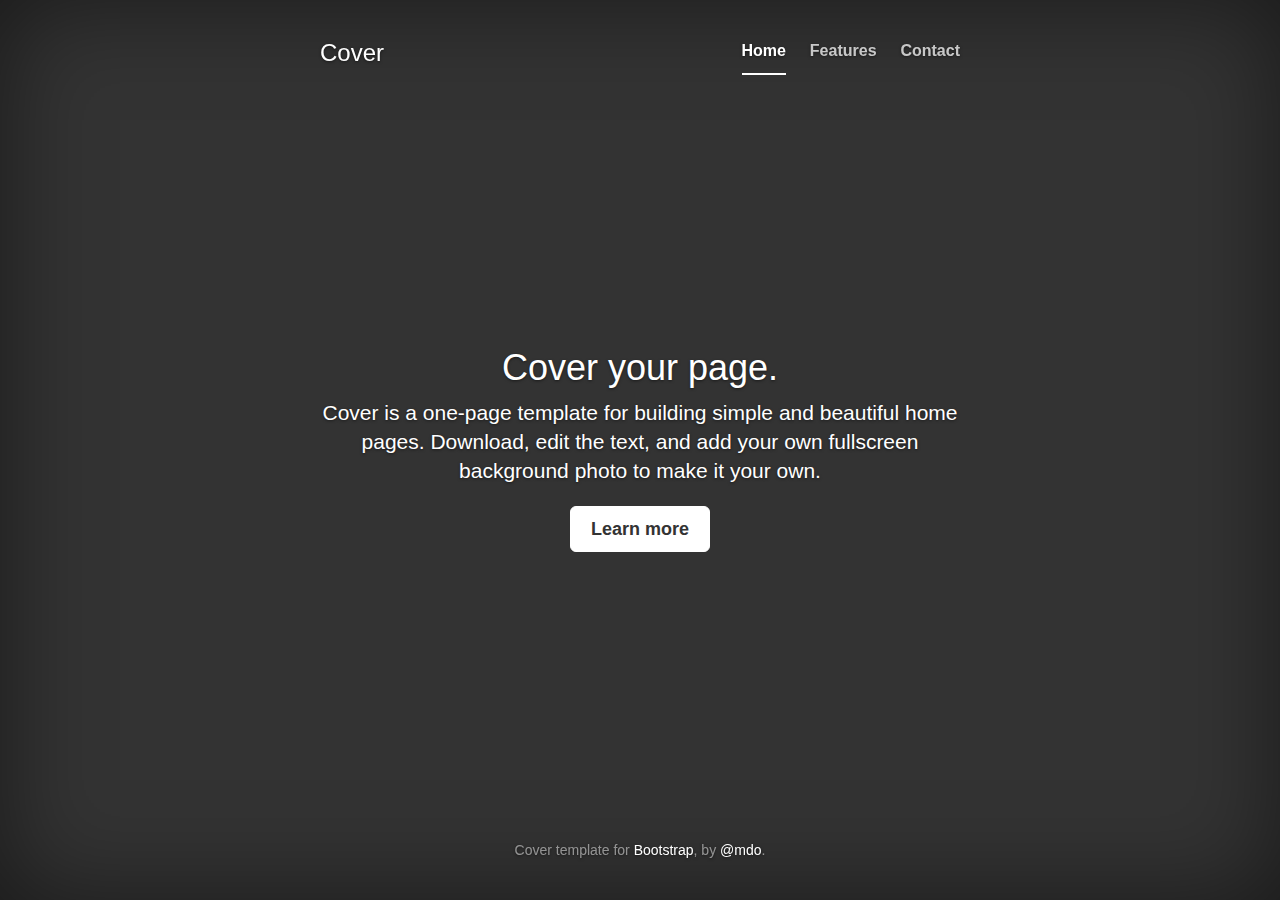
<file: GestioneSegreteria/bootstrap-3.3.7/docs/examples/cover/index.html>
<!DOCTYPE html>
<html lang="en">
  <head>
    <meta charset="utf-8">
    <meta http-equiv="X-UA-Compatible" content="IE=edge">
    <meta name="viewport" content="width=device-width, initial-scale=1">
    <!-- The above 3 meta tags *must* come first in the head; any other head content must come *after* these tags -->
    <meta name="description" content="">
    <meta name="author" content="">
    <link rel="icon" href="../../favicon.ico">

    <title>Cover Template for Bootstrap</title>

    <!-- Bootstrap core CSS -->
    <link href="../../dist/css/bootstrap.min.css" rel="stylesheet">

    <!-- IE10 viewport hack for Surface/desktop Windows 8 bug -->
    <link href="../../assets/css/ie10-viewport-bug-workaround.css" rel="stylesheet">

    <!-- Custom styles for this template -->
    <link href="cover.css" rel="stylesheet">

    <!-- Just for debugging purposes. Don't actually copy these 2 lines! -->
    <!--[if lt IE 9]><script src="../../assets/js/ie8-responsive-file-warning.js"></script><![endif]-->
    <script src="../../assets/js/ie-emulation-modes-warning.js"></script>

    <!-- HTML5 shim and Respond.js for IE8 support of HTML5 elements and media queries -->
    <!--[if lt IE 9]>
      <script src="https://oss.maxcdn.com/html5shiv/3.7.3/html5shiv.min.js"></script>
      <script src="https://oss.maxcdn.com/respond/1.4.2/respond.min.js"></script>
    <![endif]-->
  </head>

  <body>

    <div class="site-wrapper">

      <div class="site-wrapper-inner">

        <div class="cover-container">

          <div class="masthead clearfix">
            <div class="inner">
              <h3 class="masthead-brand">Cover</h3>
              <nav>
                <ul class="nav masthead-nav">
                  <li class="active"><a href="#">Home</a></li>
                  <li><a href="#">Features</a></li>
                  <li><a href="#">Contact</a></li>
                </ul>
              </nav>
            </div>
          </div>

          <div class="inner cover">
            <h1 class="cover-heading">Cover your page.</h1>
            <p class="lead">Cover is a one-page template for building simple and beautiful home pages. Download, edit the text, and add your own fullscreen background photo to make it your own.</p>
            <p class="lead">
              <a href="#" class="btn btn-lg btn-default">Learn more</a>
            </p>
          </div>

          <div class="mastfoot">
            <div class="inner">
              <p>Cover template for <a href="http://getbootstrap.com">Bootstrap</a>, by <a href="https://twitter.com/mdo">@mdo</a>.</p>
            </div>
          </div>

        </div>

      </div>

    </div>

    <!-- Bootstrap core JavaScript
    ================================================== -->
    <!-- Placed at the end of the document so the pages load faster -->
    <script src="https://ajax.googleapis.com/ajax/libs/jquery/1.12.4/jquery.min.js"></script>
    <script>window.jQuery || document.write('<script src="../../assets/js/vendor/jquery.min.js"><\/script>')</script>
    <script src="../../dist/js/bootstrap.min.js"></script>
    <!-- IE10 viewport hack for Surface/desktop Windows 8 bug -->
    <script src="../../assets/js/ie10-viewport-bug-workaround.js"></script>
  </body>
</html>
</file>
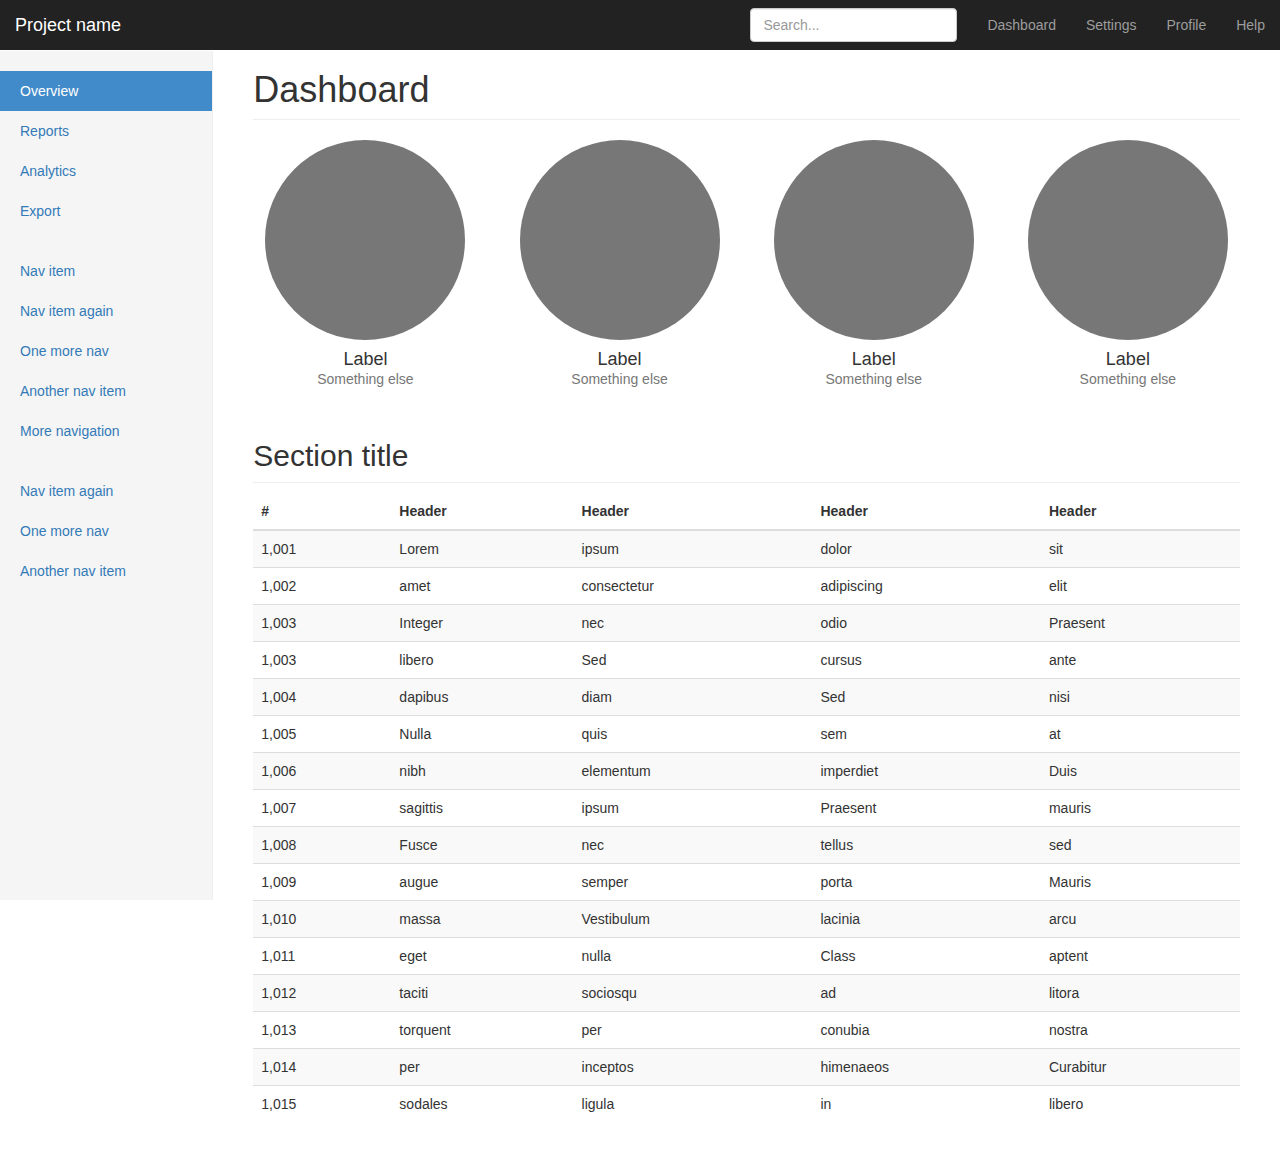
<file: GestioneSegreteria/bootstrap-3.3.7/docs/examples/dashboard/index.html>
<!DOCTYPE html>
<html lang="en">
  <head>
    <meta charset="utf-8">
    <meta http-equiv="X-UA-Compatible" content="IE=edge">
    <meta name="viewport" content="width=device-width, initial-scale=1">
    <!-- The above 3 meta tags *must* come first in the head; any other head content must come *after* these tags -->
    <meta name="description" content="">
    <meta name="author" content="">
    <link rel="icon" href="../../favicon.ico">

    <title>Dashboard Template for Bootstrap</title>

    <!-- Bootstrap core CSS -->
    <link href="../../dist/css/bootstrap.min.css" rel="stylesheet">

    <!-- IE10 viewport hack for Surface/desktop Windows 8 bug -->
    <link href="../../assets/css/ie10-viewport-bug-workaround.css" rel="stylesheet">

    <!-- Custom styles for this template -->
    <link href="dashboard.css" rel="stylesheet">

    <!-- Just for debugging purposes. Don't actually copy these 2 lines! -->
    <!--[if lt IE 9]><script src="../../assets/js/ie8-responsive-file-warning.js"></script><![endif]-->
    <script src="../../assets/js/ie-emulation-modes-warning.js"></script>

    <!-- HTML5 shim and Respond.js for IE8 support of HTML5 elements and media queries -->
    <!--[if lt IE 9]>
      <script src="https://oss.maxcdn.com/html5shiv/3.7.3/html5shiv.min.js"></script>
      <script src="https://oss.maxcdn.com/respond/1.4.2/respond.min.js"></script>
    <![endif]-->
  </head>

  <body>

    <nav class="navbar navbar-inverse navbar-fixed-top">
      <div class="container-fluid">
        <div class="navbar-header">
          <button type="button" class="navbar-toggle collapsed" data-toggle="collapse" data-target="#navbar" aria-expanded="false" aria-controls="navbar">
            <span class="sr-only">Toggle navigation</span>
            <span class="icon-bar"></span>
            <span class="icon-bar"></span>
            <span class="icon-bar"></span>
          </button>
          <a class="navbar-brand" href="#">Project name</a>
        </div>
        <div id="navbar" class="navbar-collapse collapse">
          <ul class="nav navbar-nav navbar-right">
            <li><a href="#">Dashboard</a></li>
            <li><a href="#">Settings</a></li>
            <li><a href="#">Profile</a></li>
            <li><a href="#">Help</a></li>
          </ul>
          <form class="navbar-form navbar-right">
            <input type="text" class="form-control" placeholder="Search...">
          </form>
        </div>
      </div>
    </nav>

    <div class="container-fluid">
      <div class="row">
        <div class="col-sm-3 col-md-2 sidebar">
          <ul class="nav nav-sidebar">
            <li class="active"><a href="#">Overview <span class="sr-only">(current)</span></a></li>
            <li><a href="#">Reports</a></li>
            <li><a href="#">Analytics</a></li>
            <li><a href="#">Export</a></li>
          </ul>
          <ul class="nav nav-sidebar">
            <li><a href="">Nav item</a></li>
            <li><a href="">Nav item again</a></li>
            <li><a href="">One more nav</a></li>
            <li><a href="">Another nav item</a></li>
            <li><a href="">More navigation</a></li>
          </ul>
          <ul class="nav nav-sidebar">
            <li><a href="">Nav item again</a></li>
            <li><a href="">One more nav</a></li>
            <li><a href="">Another nav item</a></li>
          </ul>
        </div>
        <div class="col-sm-9 col-sm-offset-3 col-md-10 col-md-offset-2 main">
          <h1 class="page-header">Dashboard</h1>

          <div class="row placeholders">
            <div class="col-xs-6 col-sm-3 placeholder">
              <img src="[data-uri]" width="200" height="200" class="img-responsive" alt="Generic placeholder thumbnail">
              <h4>Label</h4>
              <span class="text-muted">Something else</span>
            </div>
            <div class="col-xs-6 col-sm-3 placeholder">
              <img src="[data-uri]" width="200" height="200" class="img-responsive" alt="Generic placeholder thumbnail">
              <h4>Label</h4>
              <span class="text-muted">Something else</span>
            </div>
            <div class="col-xs-6 col-sm-3 placeholder">
              <img src="[data-uri]" width="200" height="200" class="img-responsive" alt="Generic placeholder thumbnail">
              <h4>Label</h4>
              <span class="text-muted">Something else</span>
            </div>
            <div class="col-xs-6 col-sm-3 placeholder">
              <img src="[data-uri]" width="200" height="200" class="img-responsive" alt="Generic placeholder thumbnail">
              <h4>Label</h4>
              <span class="text-muted">Something else</span>
            </div>
          </div>

          <h2 class="sub-header">Section title</h2>
          <div class="table-responsive">
            <table class="table table-striped">
              <thead>
                <tr>
                  <th>#</th>
                  <th>Header</th>
                  <th>Header</th>
                  <th>Header</th>
                  <th>Header</th>
                </tr>
              </thead>
              <tbody>
                <tr>
                  <td>1,001</td>
                  <td>Lorem</td>
                  <td>ipsum</td>
                  <td>dolor</td>
                  <td>sit</td>
                </tr>
                <tr>
                  <td>1,002</td>
                  <td>amet</td>
                  <td>consectetur</td>
                  <td>adipiscing</td>
                  <td>elit</td>
                </tr>
                <tr>
                  <td>1,003</td>
                  <td>Integer</td>
                  <td>nec</td>
                  <td>odio</td>
                  <td>Praesent</td>
                </tr>
                <tr>
                  <td>1,003</td>
                  <td>libero</td>
                  <td>Sed</td>
                  <td>cursus</td>
                  <td>ante</td>
                </tr>
                <tr>
                  <td>1,004</td>
                  <td>dapibus</td>
                  <td>diam</td>
                  <td>Sed</td>
                  <td>nisi</td>
                </tr>
                <tr>
                  <td>1,005</td>
                  <td>Nulla</td>
                  <td>quis</td>
                  <td>sem</td>
                  <td>at</td>
                </tr>
                <tr>
                  <td>1,006</td>
                  <td>nibh</td>
                  <td>elementum</td>
                  <td>imperdiet</td>
                  <td>Duis</td>
                </tr>
                <tr>
                  <td>1,007</td>
                  <td>sagittis</td>
                  <td>ipsum</td>
                  <td>Praesent</td>
                  <td>mauris</td>
                </tr>
                <tr>
                  <td>1,008</td>
                  <td>Fusce</td>
                  <td>nec</td>
                  <td>tellus</td>
                  <td>sed</td>
                </tr>
                <tr>
                  <td>1,009</td>
                  <td>augue</td>
                  <td>semper</td>
                  <td>porta</td>
                  <td>Mauris</td>
                </tr>
                <tr>
                  <td>1,010</td>
                  <td>massa</td>
                  <td>Vestibulum</td>
                  <td>lacinia</td>
                  <td>arcu</td>
                </tr>
                <tr>
                  <td>1,011</td>
                  <td>eget</td>
                  <td>nulla</td>
                  <td>Class</td>
                  <td>aptent</td>
                </tr>
                <tr>
                  <td>1,012</td>
                  <td>taciti</td>
                  <td>sociosqu</td>
                  <td>ad</td>
                  <td>litora</td>
                </tr>
                <tr>
                  <td>1,013</td>
                  <td>torquent</td>
                  <td>per</td>
                  <td>conubia</td>
                  <td>nostra</td>
                </tr>
                <tr>
                  <td>1,014</td>
                  <td>per</td>
                  <td>inceptos</td>
                  <td>himenaeos</td>
                  <td>Curabitur</td>
                </tr>
                <tr>
                  <td>1,015</td>
                  <td>sodales</td>
                  <td>ligula</td>
                  <td>in</td>
                  <td>libero</td>
                </tr>
              </tbody>
            </table>
          </div>
        </div>
      </div>
    </div>

    <!-- Bootstrap core JavaScript
    ================================================== -->
    <!-- Placed at the end of the document so the pages load faster -->
    <script src="https://ajax.googleapis.com/ajax/libs/jquery/1.12.4/jquery.min.js"></script>
    <script>window.jQuery || document.write('<script src="../../assets/js/vendor/jquery.min.js"><\/script>')</script>
    <script src="../../dist/js/bootstrap.min.js"></script>
    <!-- Just to make our placeholder images work. Don't actually copy the next line! -->
    <script src="../../assets/js/vendor/holder.min.js"></script>
    <!-- IE10 viewport hack for Surface/desktop Windows 8 bug -->
    <script src="../../assets/js/ie10-viewport-bug-workaround.js"></script>
  </body>
</html>
</file>
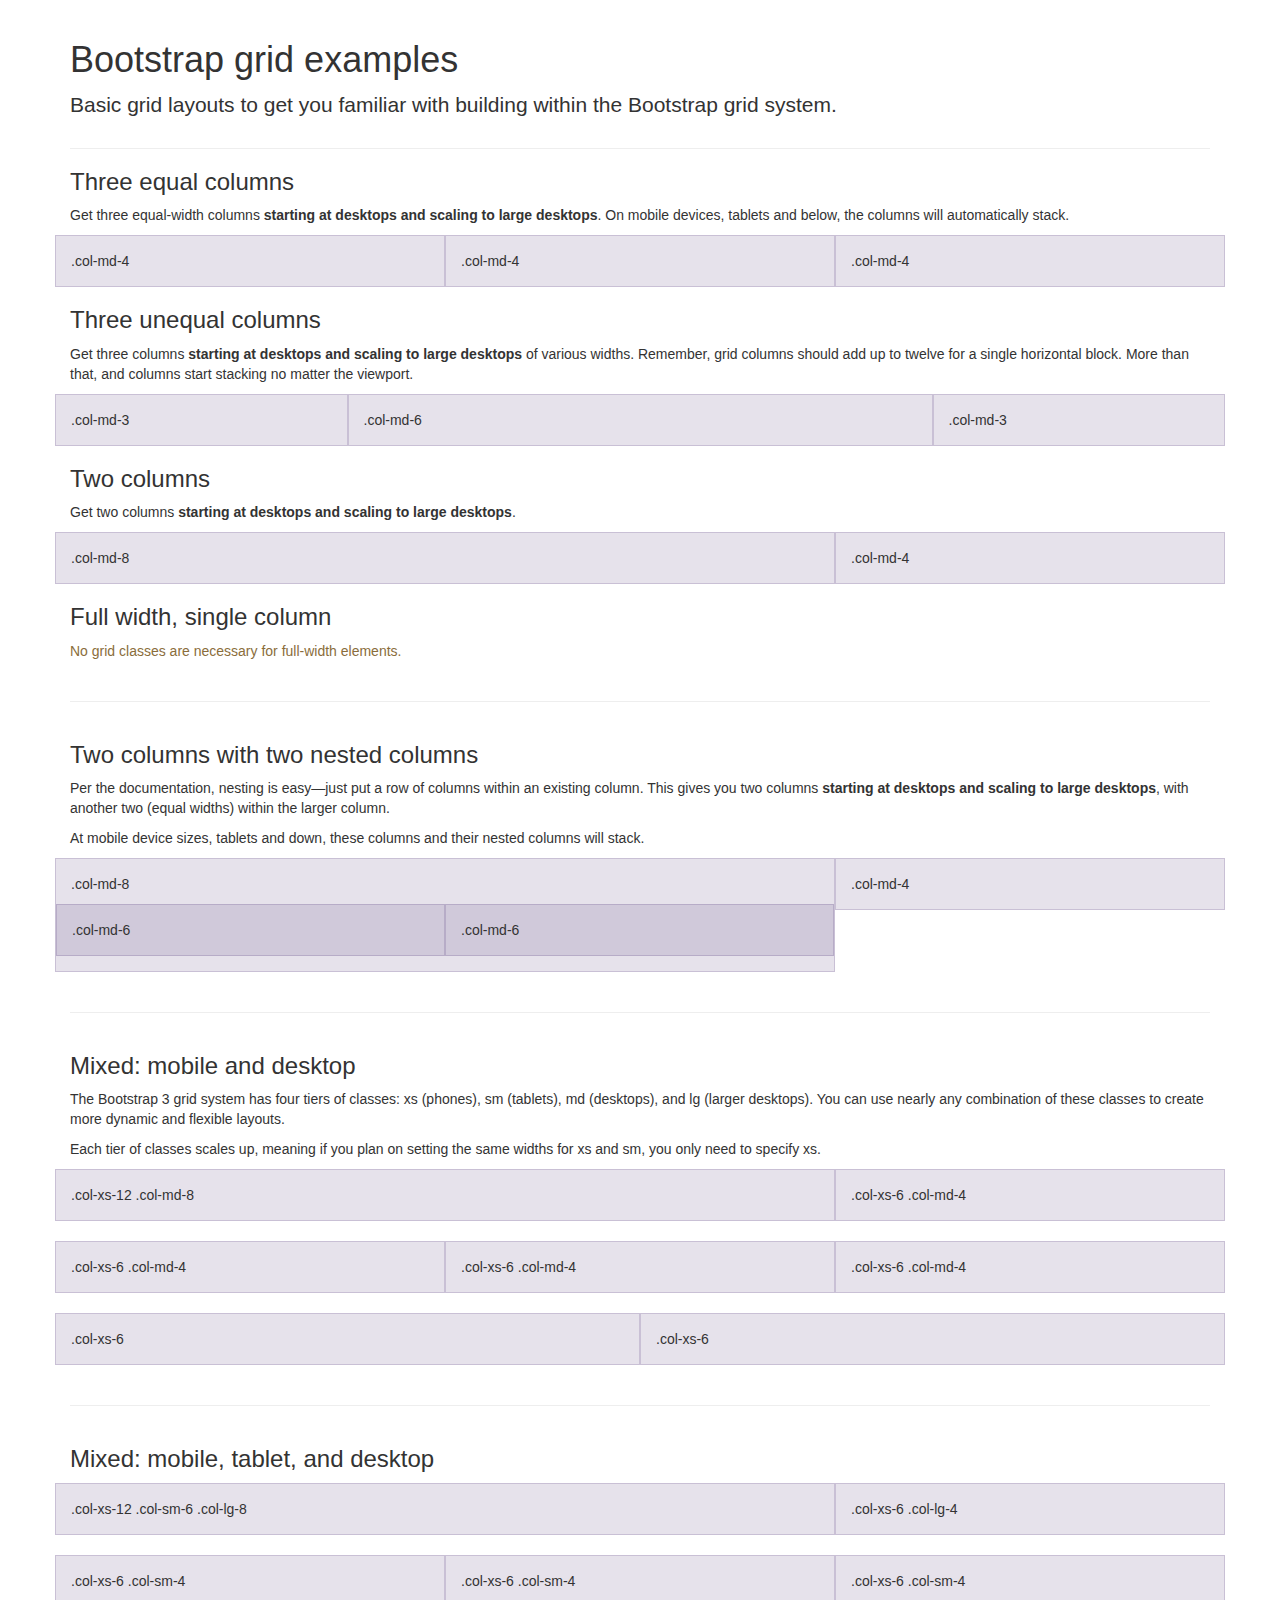
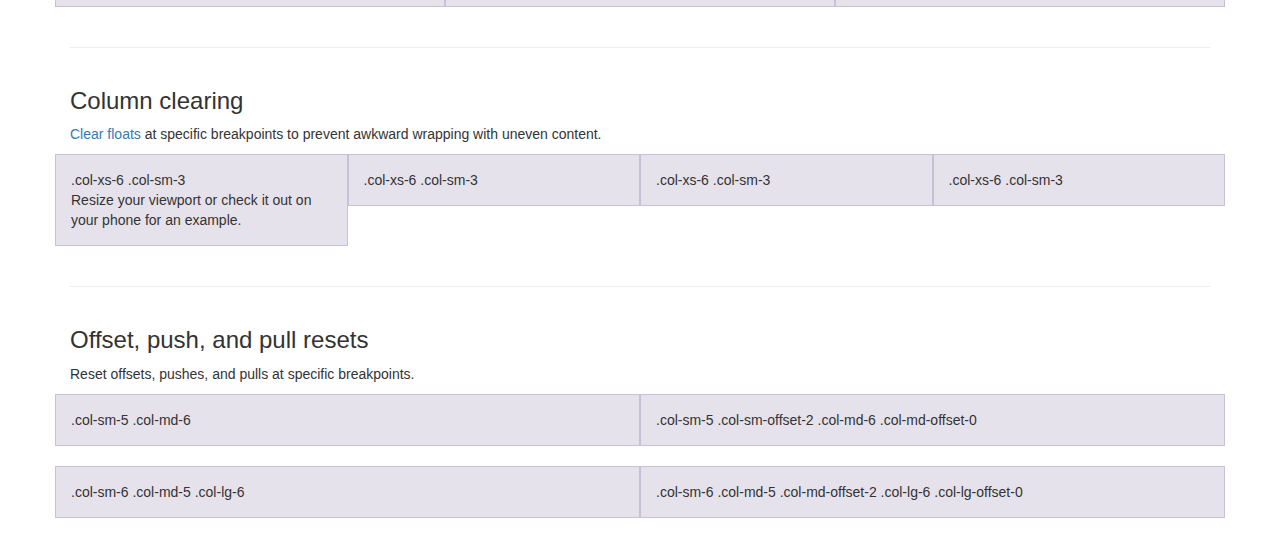
<file: GestioneSegreteria/bootstrap-3.3.7/docs/examples/grid/index.html>
<!DOCTYPE html>
<html lang="en">
  <head>
    <meta charset="utf-8">
    <meta http-equiv="X-UA-Compatible" content="IE=edge">
    <meta name="viewport" content="width=device-width, initial-scale=1">
    <!-- The above 3 meta tags *must* come first in the head; any other head content must come *after* these tags -->
    <meta name="description" content="">
    <meta name="author" content="">
    <link rel="icon" href="../../favicon.ico">

    <title>Grid Template for Bootstrap</title>

    <!-- Bootstrap core CSS -->
    <link href="../../dist/css/bootstrap.min.css" rel="stylesheet">

    <!-- IE10 viewport hack for Surface/desktop Windows 8 bug -->
    <link href="../../assets/css/ie10-viewport-bug-workaround.css" rel="stylesheet">

    <!-- Custom styles for this template -->
    <link href="grid.css" rel="stylesheet">

    <!-- Just for debugging purposes. Don't actually copy these 2 lines! -->
    <!--[if lt IE 9]><script src="../../assets/js/ie8-responsive-file-warning.js"></script><![endif]-->
    <script src="../../assets/js/ie-emulation-modes-warning.js"></script>

    <!-- HTML5 shim and Respond.js for IE8 support of HTML5 elements and media queries -->
    <!--[if lt IE 9]>
      <script src="https://oss.maxcdn.com/html5shiv/3.7.3/html5shiv.min.js"></script>
      <script src="https://oss.maxcdn.com/respond/1.4.2/respond.min.js"></script>
    <![endif]-->
  </head>

  <body>
    <div class="container">

      <div class="page-header">
        <h1>Bootstrap grid examples</h1>
        <p class="lead">Basic grid layouts to get you familiar with building within the Bootstrap grid system.</p>
      </div>

      <h3>Three equal columns</h3>
      <p>Get three equal-width columns <strong>starting at desktops and scaling to large desktops</strong>. On mobile devices, tablets and below, the columns will automatically stack.</p>
      <div class="row">
        <div class="col-md-4">.col-md-4</div>
        <div class="col-md-4">.col-md-4</div>
        <div class="col-md-4">.col-md-4</div>
      </div>

      <h3>Three unequal columns</h3>
      <p>Get three columns <strong>starting at desktops and scaling to large desktops</strong> of various widths. Remember, grid columns should add up to twelve for a single horizontal block. More than that, and columns start stacking no matter the viewport.</p>
      <div class="row">
        <div class="col-md-3">.col-md-3</div>
        <div class="col-md-6">.col-md-6</div>
        <div class="col-md-3">.col-md-3</div>
      </div>

      <h3>Two columns</h3>
      <p>Get two columns <strong>starting at desktops and scaling to large desktops</strong>.</p>
      <div class="row">
        <div class="col-md-8">.col-md-8</div>
        <div class="col-md-4">.col-md-4</div>
      </div>

      <h3>Full width, single column</h3>
      <p class="text-warning">No grid classes are necessary for full-width elements.</p>

      <hr>

      <h3>Two columns with two nested columns</h3>
      <p>Per the documentation, nesting is easy—just put a row of columns within an existing column. This gives you two columns <strong>starting at desktops and scaling to large desktops</strong>, with another two (equal widths) within the larger column.</p>
      <p>At mobile device sizes, tablets and down, these columns and their nested columns will stack.</p>
      <div class="row">
        <div class="col-md-8">
          .col-md-8
          <div class="row">
            <div class="col-md-6">.col-md-6</div>
            <div class="col-md-6">.col-md-6</div>
          </div>
        </div>
        <div class="col-md-4">.col-md-4</div>
      </div>

      <hr>

      <h3>Mixed: mobile and desktop</h3>
      <p>The Bootstrap 3 grid system has four tiers of classes: xs (phones), sm (tablets), md (desktops), and lg (larger desktops). You can use nearly any combination of these classes to create more dynamic and flexible layouts.</p>
      <p>Each tier of classes scales up, meaning if you plan on setting the same widths for xs and sm, you only need to specify xs.</p>
      <div class="row">
        <div class="col-xs-12 col-md-8">.col-xs-12 .col-md-8</div>
        <div class="col-xs-6 col-md-4">.col-xs-6 .col-md-4</div>
      </div>
      <div class="row">
        <div class="col-xs-6 col-md-4">.col-xs-6 .col-md-4</div>
        <div class="col-xs-6 col-md-4">.col-xs-6 .col-md-4</div>
        <div class="col-xs-6 col-md-4">.col-xs-6 .col-md-4</div>
      </div>
      <div class="row">
        <div class="col-xs-6">.col-xs-6</div>
        <div class="col-xs-6">.col-xs-6</div>
      </div>

      <hr>

      <h3>Mixed: mobile, tablet, and desktop</h3>
      <p></p>
      <div class="row">
        <div class="col-xs-12 col-sm-6 col-lg-8">.col-xs-12 .col-sm-6 .col-lg-8</div>
        <div class="col-xs-6 col-lg-4">.col-xs-6 .col-lg-4</div>
      </div>
      <div class="row">
        <div class="col-xs-6 col-sm-4">.col-xs-6 .col-sm-4</div>
        <div class="col-xs-6 col-sm-4">.col-xs-6 .col-sm-4</div>
        <div class="col-xs-6 col-sm-4">.col-xs-6 .col-sm-4</div>
      </div>

      <hr>

      <h3>Column clearing</h3>
      <p><a href="http://getbootstrap.com/css/#grid-responsive-resets">Clear floats</a> at specific breakpoints to prevent awkward wrapping with uneven content.</p>
      <div class="row">
        <div class="col-xs-6 col-sm-3">
          .col-xs-6 .col-sm-3
          <br>
          Resize your viewport or check it out on your phone for an example.
        </div>
        <div class="col-xs-6 col-sm-3">.col-xs-6 .col-sm-3</div>

        <!-- Add the extra clearfix for only the required viewport -->
        <div class="clearfix visible-xs"></div>

        <div class="col-xs-6 col-sm-3">.col-xs-6 .col-sm-3</div>
        <div class="col-xs-6 col-sm-3">.col-xs-6 .col-sm-3</div>
      </div>

      <hr>

      <h3>Offset, push, and pull resets</h3>
      <p>Reset offsets, pushes, and pulls at specific breakpoints.</p>
      <div class="row">
        <div class="col-sm-5 col-md-6">.col-sm-5 .col-md-6</div>
        <div class="col-sm-5 col-sm-offset-2 col-md-6 col-md-offset-0">.col-sm-5 .col-sm-offset-2 .col-md-6 .col-md-offset-0</div>
      </div>
      <div class="row">
        <div class="col-sm-6 col-md-5 col-lg-6">.col-sm-6 .col-md-5 .col-lg-6</div>
        <div class="col-sm-6 col-md-5 col-md-offset-2 col-lg-6 col-lg-offset-0">.col-sm-6 .col-md-5 .col-md-offset-2 .col-lg-6 .col-lg-offset-0</div>
      </div>


    </div> <!-- /container -->


    <!-- IE10 viewport hack for Surface/desktop Windows 8 bug -->
    <script src="../../assets/js/ie10-viewport-bug-workaround.js"></script>
  </body>
</html>
</file>
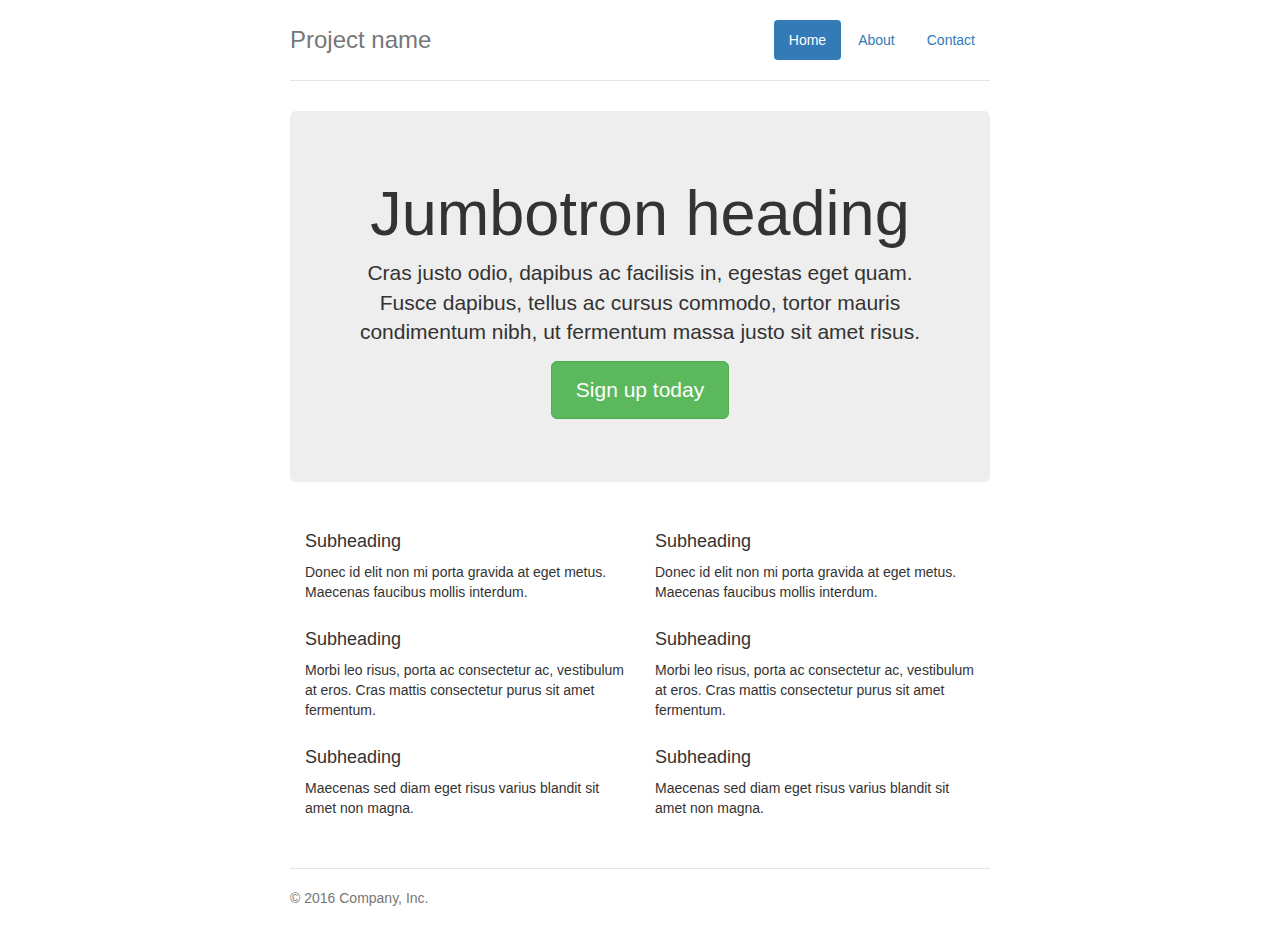
<file: GestioneSegreteria/bootstrap-3.3.7/docs/examples/jumbotron-narrow/index.html>
<!DOCTYPE html>
<html lang="en">
  <head>
    <meta charset="utf-8">
    <meta http-equiv="X-UA-Compatible" content="IE=edge">
    <meta name="viewport" content="width=device-width, initial-scale=1">
    <!-- The above 3 meta tags *must* come first in the head; any other head content must come *after* these tags -->
    <meta name="description" content="">
    <meta name="author" content="">
    <link rel="icon" href="../../favicon.ico">

    <title>Narrow Jumbotron Template for Bootstrap</title>

    <!-- Bootstrap core CSS -->
    <link href="../../dist/css/bootstrap.min.css" rel="stylesheet">

    <!-- IE10 viewport hack for Surface/desktop Windows 8 bug -->
    <link href="../../assets/css/ie10-viewport-bug-workaround.css" rel="stylesheet">

    <!-- Custom styles for this template -->
    <link href="jumbotron-narrow.css" rel="stylesheet">

    <!-- Just for debugging purposes. Don't actually copy these 2 lines! -->
    <!--[if lt IE 9]><script src="../../assets/js/ie8-responsive-file-warning.js"></script><![endif]-->
    <script src="../../assets/js/ie-emulation-modes-warning.js"></script>

    <!-- HTML5 shim and Respond.js for IE8 support of HTML5 elements and media queries -->
    <!--[if lt IE 9]>
      <script src="https://oss.maxcdn.com/html5shiv/3.7.3/html5shiv.min.js"></script>
      <script src="https://oss.maxcdn.com/respond/1.4.2/respond.min.js"></script>
    <![endif]-->
  </head>

  <body>

    <div class="container">
      <div class="header clearfix">
        <nav>
          <ul class="nav nav-pills pull-right">
            <li role="presentation" class="active"><a href="#">Home</a></li>
            <li role="presentation"><a href="#">About</a></li>
            <li role="presentation"><a href="#">Contact</a></li>
          </ul>
        </nav>
        <h3 class="text-muted">Project name</h3>
      </div>

      <div class="jumbotron">
        <h1>Jumbotron heading</h1>
        <p class="lead">Cras justo odio, dapibus ac facilisis in, egestas eget quam. Fusce dapibus, tellus ac cursus commodo, tortor mauris condimentum nibh, ut fermentum massa justo sit amet risus.</p>
        <p><a class="btn btn-lg btn-success" href="#" role="button">Sign up today</a></p>
      </div>

      <div class="row marketing">
        <div class="col-lg-6">
          <h4>Subheading</h4>
          <p>Donec id elit non mi porta gravida at eget metus. Maecenas faucibus mollis interdum.</p>

          <h4>Subheading</h4>
          <p>Morbi leo risus, porta ac consectetur ac, vestibulum at eros. Cras mattis consectetur purus sit amet fermentum.</p>

          <h4>Subheading</h4>
          <p>Maecenas sed diam eget risus varius blandit sit amet non magna.</p>
        </div>

        <div class="col-lg-6">
          <h4>Subheading</h4>
          <p>Donec id elit non mi porta gravida at eget metus. Maecenas faucibus mollis interdum.</p>

          <h4>Subheading</h4>
          <p>Morbi leo risus, porta ac consectetur ac, vestibulum at eros. Cras mattis consectetur purus sit amet fermentum.</p>

          <h4>Subheading</h4>
          <p>Maecenas sed diam eget risus varius blandit sit amet non magna.</p>
        </div>
      </div>

      <footer class="footer">
        <p>&copy; 2016 Company, Inc.</p>
      </footer>

    </div> <!-- /container -->


    <!-- IE10 viewport hack for Surface/desktop Windows 8 bug -->
    <script src="../../assets/js/ie10-viewport-bug-workaround.js"></script>
  </body>
</html>
</file>
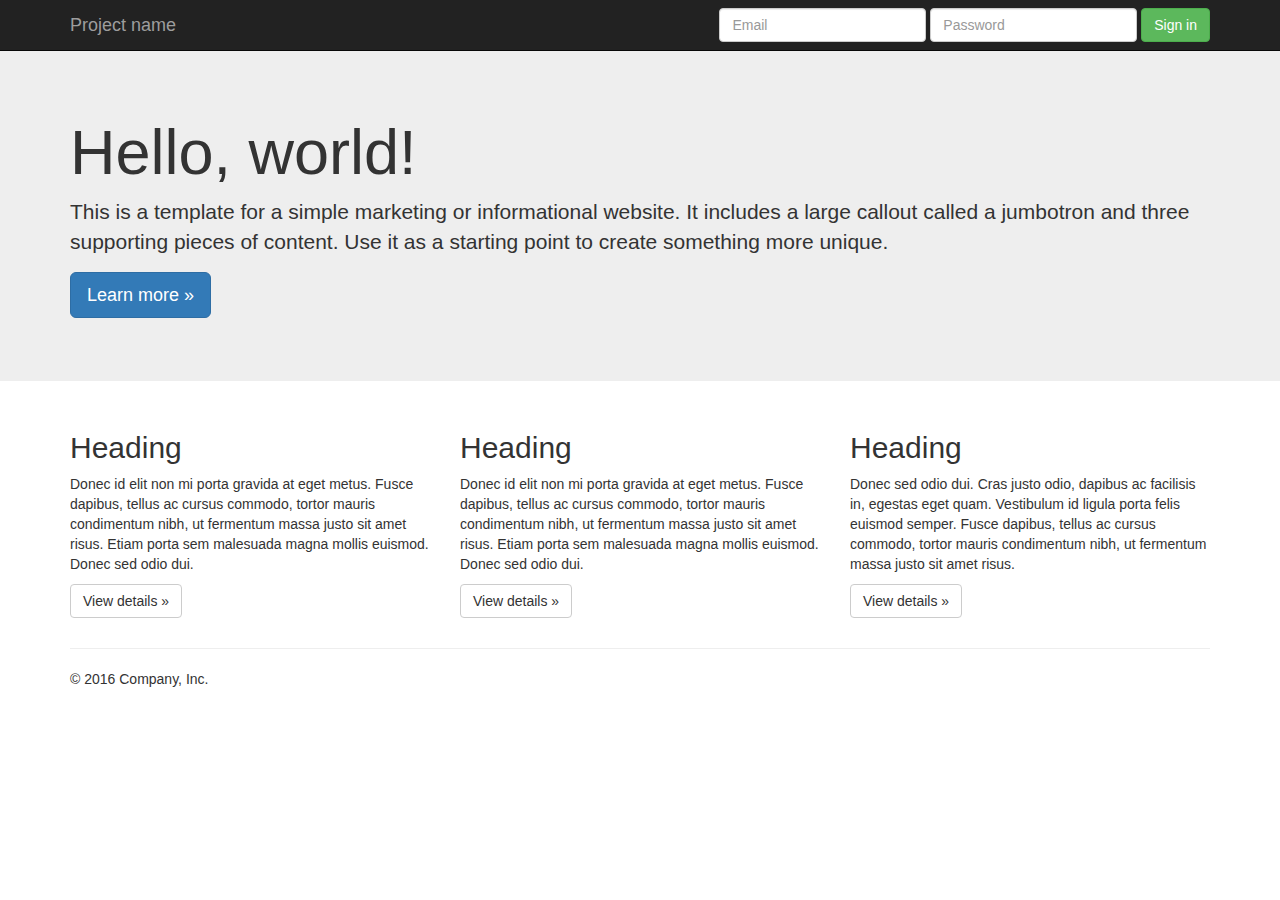
<file: GestioneSegreteria/bootstrap-3.3.7/docs/examples/jumbotron/index.html>
<!DOCTYPE html>
<html lang="en">
  <head>
    <meta charset="utf-8">
    <meta http-equiv="X-UA-Compatible" content="IE=edge">
    <meta name="viewport" content="width=device-width, initial-scale=1">
    <!-- The above 3 meta tags *must* come first in the head; any other head content must come *after* these tags -->
    <meta name="description" content="">
    <meta name="author" content="">
    <link rel="icon" href="../../favicon.ico">

    <title>Jumbotron Template for Bootstrap</title>

    <!-- Bootstrap core CSS -->
    <link href="../../dist/css/bootstrap.min.css" rel="stylesheet">

    <!-- IE10 viewport hack for Surface/desktop Windows 8 bug -->
    <link href="../../assets/css/ie10-viewport-bug-workaround.css" rel="stylesheet">

    <!-- Custom styles for this template -->
    <link href="jumbotron.css" rel="stylesheet">

    <!-- Just for debugging purposes. Don't actually copy these 2 lines! -->
    <!--[if lt IE 9]><script src="../../assets/js/ie8-responsive-file-warning.js"></script><![endif]-->
    <script src="../../assets/js/ie-emulation-modes-warning.js"></script>

    <!-- HTML5 shim and Respond.js for IE8 support of HTML5 elements and media queries -->
    <!--[if lt IE 9]>
      <script src="https://oss.maxcdn.com/html5shiv/3.7.3/html5shiv.min.js"></script>
      <script src="https://oss.maxcdn.com/respond/1.4.2/respond.min.js"></script>
    <![endif]-->
  </head>

  <body>

    <nav class="navbar navbar-inverse navbar-fixed-top">
      <div class="container">
        <div class="navbar-header">
          <button type="button" class="navbar-toggle collapsed" data-toggle="collapse" data-target="#navbar" aria-expanded="false" aria-controls="navbar">
            <span class="sr-only">Toggle navigation</span>
            <span class="icon-bar"></span>
            <span class="icon-bar"></span>
            <span class="icon-bar"></span>
          </button>
          <a class="navbar-brand" href="#">Project name</a>
        </div>
        <div id="navbar" class="navbar-collapse collapse">
          <form class="navbar-form navbar-right">
            <div class="form-group">
              <input type="text" placeholder="Email" class="form-control">
            </div>
            <div class="form-group">
              <input type="password" placeholder="Password" class="form-control">
            </div>
            <button type="submit" class="btn btn-success">Sign in</button>
          </form>
        </div><!--/.navbar-collapse -->
      </div>
    </nav>

    <!-- Main jumbotron for a primary marketing message or call to action -->
    <div class="jumbotron">
      <div class="container">
        <h1>Hello, world!</h1>
        <p>This is a template for a simple marketing or informational website. It includes a large callout called a jumbotron and three supporting pieces of content. Use it as a starting point to create something more unique.</p>
        <p><a class="btn btn-primary btn-lg" href="#" role="button">Learn more &raquo;</a></p>
      </div>
    </div>

    <div class="container">
      <!-- Example row of columns -->
      <div class="row">
        <div class="col-md-4">
          <h2>Heading</h2>
          <p>Donec id elit non mi porta gravida at eget metus. Fusce dapibus, tellus ac cursus commodo, tortor mauris condimentum nibh, ut fermentum massa justo sit amet risus. Etiam porta sem malesuada magna mollis euismod. Donec sed odio dui. </p>
          <p><a class="btn btn-default" href="#" role="button">View details &raquo;</a></p>
        </div>
        <div class="col-md-4">
          <h2>Heading</h2>
          <p>Donec id elit non mi porta gravida at eget metus. Fusce dapibus, tellus ac cursus commodo, tortor mauris condimentum nibh, ut fermentum massa justo sit amet risus. Etiam porta sem malesuada magna mollis euismod. Donec sed odio dui. </p>
          <p><a class="btn btn-default" href="#" role="button">View details &raquo;</a></p>
       </div>
        <div class="col-md-4">
          <h2>Heading</h2>
          <p>Donec sed odio dui. Cras justo odio, dapibus ac facilisis in, egestas eget quam. Vestibulum id ligula porta felis euismod semper. Fusce dapibus, tellus ac cursus commodo, tortor mauris condimentum nibh, ut fermentum massa justo sit amet risus.</p>
          <p><a class="btn btn-default" href="#" role="button">View details &raquo;</a></p>
        </div>
      </div>

      <hr>

      <footer>
        <p>&copy; 2016 Company, Inc.</p>
      </footer>
    </div> <!-- /container -->


    <!-- Bootstrap core JavaScript
    ================================================== -->
    <!-- Placed at the end of the document so the pages load faster -->
    <script src="https://ajax.googleapis.com/ajax/libs/jquery/1.12.4/jquery.min.js"></script>
    <script>window.jQuery || document.write('<script src="../../assets/js/vendor/jquery.min.js"><\/script>')</script>
    <script src="../../dist/js/bootstrap.min.js"></script>
    <!-- IE10 viewport hack for Surface/desktop Windows 8 bug -->
    <script src="../../assets/js/ie10-viewport-bug-workaround.js"></script>
  </body>
</html>
</file>
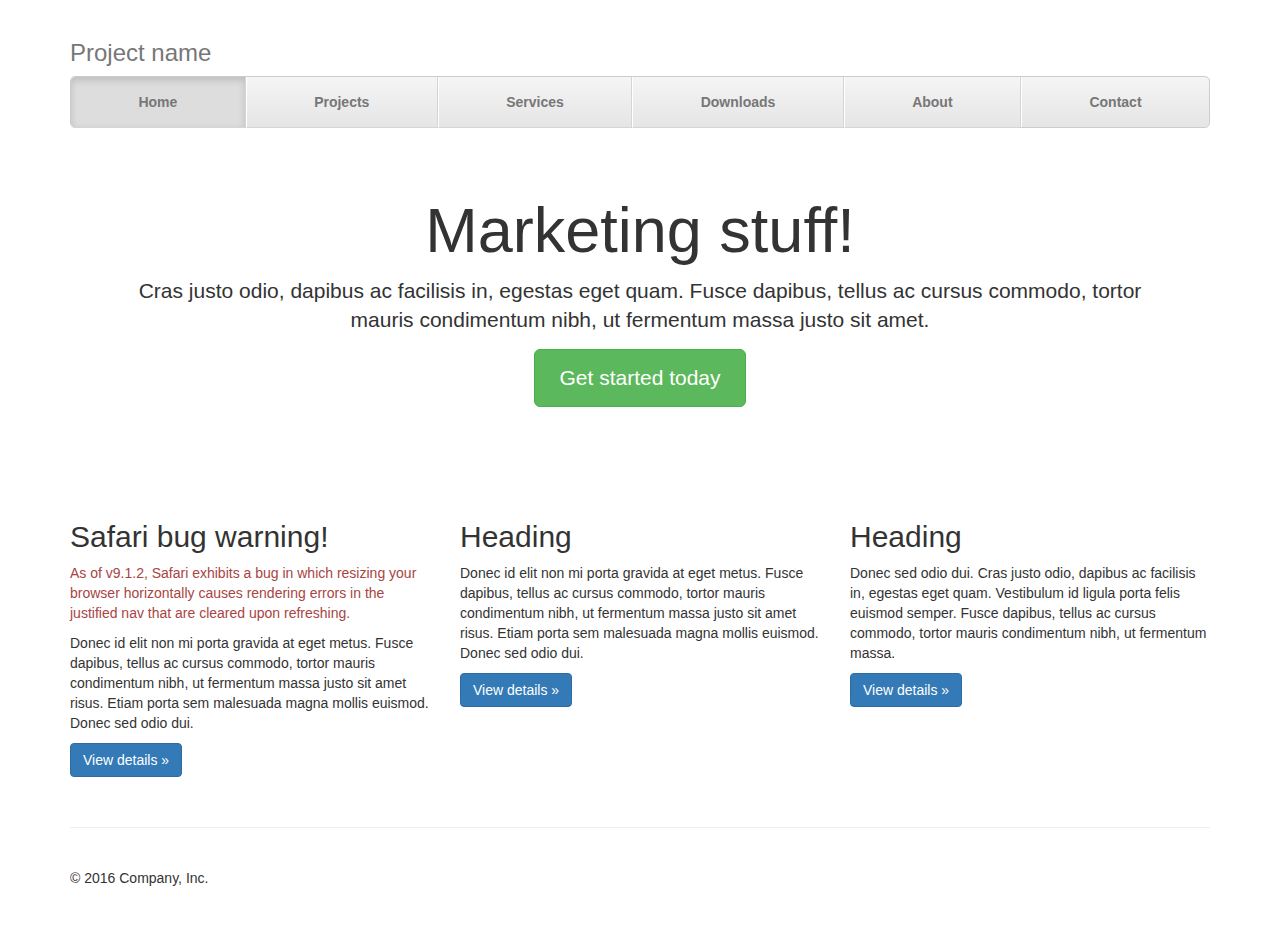
<file: GestioneSegreteria/bootstrap-3.3.7/docs/examples/justified-nav/index.html>
<!DOCTYPE html>
<html lang="en">
  <head>
    <meta charset="utf-8">
    <meta http-equiv="X-UA-Compatible" content="IE=edge">
    <meta name="viewport" content="width=device-width, initial-scale=1">
    <!-- The above 3 meta tags *must* come first in the head; any other head content must come *after* these tags -->
    <meta name="description" content="">
    <meta name="author" content="">
    <link rel="icon" href="../../favicon.ico">

    <title>Justified Nav Template for Bootstrap</title>

    <!-- Bootstrap core CSS -->
    <link href="../../dist/css/bootstrap.min.css" rel="stylesheet">

    <!-- IE10 viewport hack for Surface/desktop Windows 8 bug -->
    <link href="../../assets/css/ie10-viewport-bug-workaround.css" rel="stylesheet">

    <!-- Custom styles for this template -->
    <link href="justified-nav.css" rel="stylesheet">

    <!-- Just for debugging purposes. Don't actually copy these 2 lines! -->
    <!--[if lt IE 9]><script src="../../assets/js/ie8-responsive-file-warning.js"></script><![endif]-->
    <script src="../../assets/js/ie-emulation-modes-warning.js"></script>

    <!-- HTML5 shim and Respond.js for IE8 support of HTML5 elements and media queries -->
    <!--[if lt IE 9]>
      <script src="https://oss.maxcdn.com/html5shiv/3.7.3/html5shiv.min.js"></script>
      <script src="https://oss.maxcdn.com/respond/1.4.2/respond.min.js"></script>
    <![endif]-->
  </head>

  <body>

    <div class="container">

      <!-- The justified navigation menu is meant for single line per list item.
           Multiple lines will require custom code not provided by Bootstrap. -->
      <div class="masthead">
        <h3 class="text-muted">Project name</h3>
        <nav>
          <ul class="nav nav-justified">
            <li class="active"><a href="#">Home</a></li>
            <li><a href="#">Projects</a></li>
            <li><a href="#">Services</a></li>
            <li><a href="#">Downloads</a></li>
            <li><a href="#">About</a></li>
            <li><a href="#">Contact</a></li>
          </ul>
        </nav>
      </div>

      <!-- Jumbotron -->
      <div class="jumbotron">
        <h1>Marketing stuff!</h1>
        <p class="lead">Cras justo odio, dapibus ac facilisis in, egestas eget quam. Fusce dapibus, tellus ac cursus commodo, tortor mauris condimentum nibh, ut fermentum massa justo sit amet.</p>
        <p><a class="btn btn-lg btn-success" href="#" role="button">Get started today</a></p>
      </div>

      <!-- Example row of columns -->
      <div class="row">
        <div class="col-lg-4">
          <h2>Safari bug warning!</h2>
          <p class="text-danger">As of v9.1.2, Safari exhibits a bug in which resizing your browser horizontally causes rendering errors in the justified nav that are cleared upon refreshing.</p>
          <p>Donec id elit non mi porta gravida at eget metus. Fusce dapibus, tellus ac cursus commodo, tortor mauris condimentum nibh, ut fermentum massa justo sit amet risus. Etiam porta sem malesuada magna mollis euismod. Donec sed odio dui. </p>
          <p><a class="btn btn-primary" href="#" role="button">View details &raquo;</a></p>
        </div>
        <div class="col-lg-4">
          <h2>Heading</h2>
          <p>Donec id elit non mi porta gravida at eget metus. Fusce dapibus, tellus ac cursus commodo, tortor mauris condimentum nibh, ut fermentum massa justo sit amet risus. Etiam porta sem malesuada magna mollis euismod. Donec sed odio dui. </p>
          <p><a class="btn btn-primary" href="#" role="button">View details &raquo;</a></p>
       </div>
        <div class="col-lg-4">
          <h2>Heading</h2>
          <p>Donec sed odio dui. Cras justo odio, dapibus ac facilisis in, egestas eget quam. Vestibulum id ligula porta felis euismod semper. Fusce dapibus, tellus ac cursus commodo, tortor mauris condimentum nibh, ut fermentum massa.</p>
          <p><a class="btn btn-primary" href="#" role="button">View details &raquo;</a></p>
        </div>
      </div>

      <!-- Site footer -->
      <footer class="footer">
        <p>&copy; 2016 Company, Inc.</p>
      </footer>

    </div> <!-- /container -->


    <!-- IE10 viewport hack for Surface/desktop Windows 8 bug -->
    <script src="../../assets/js/ie10-viewport-bug-workaround.js"></script>
  </body>
</html>
</file>
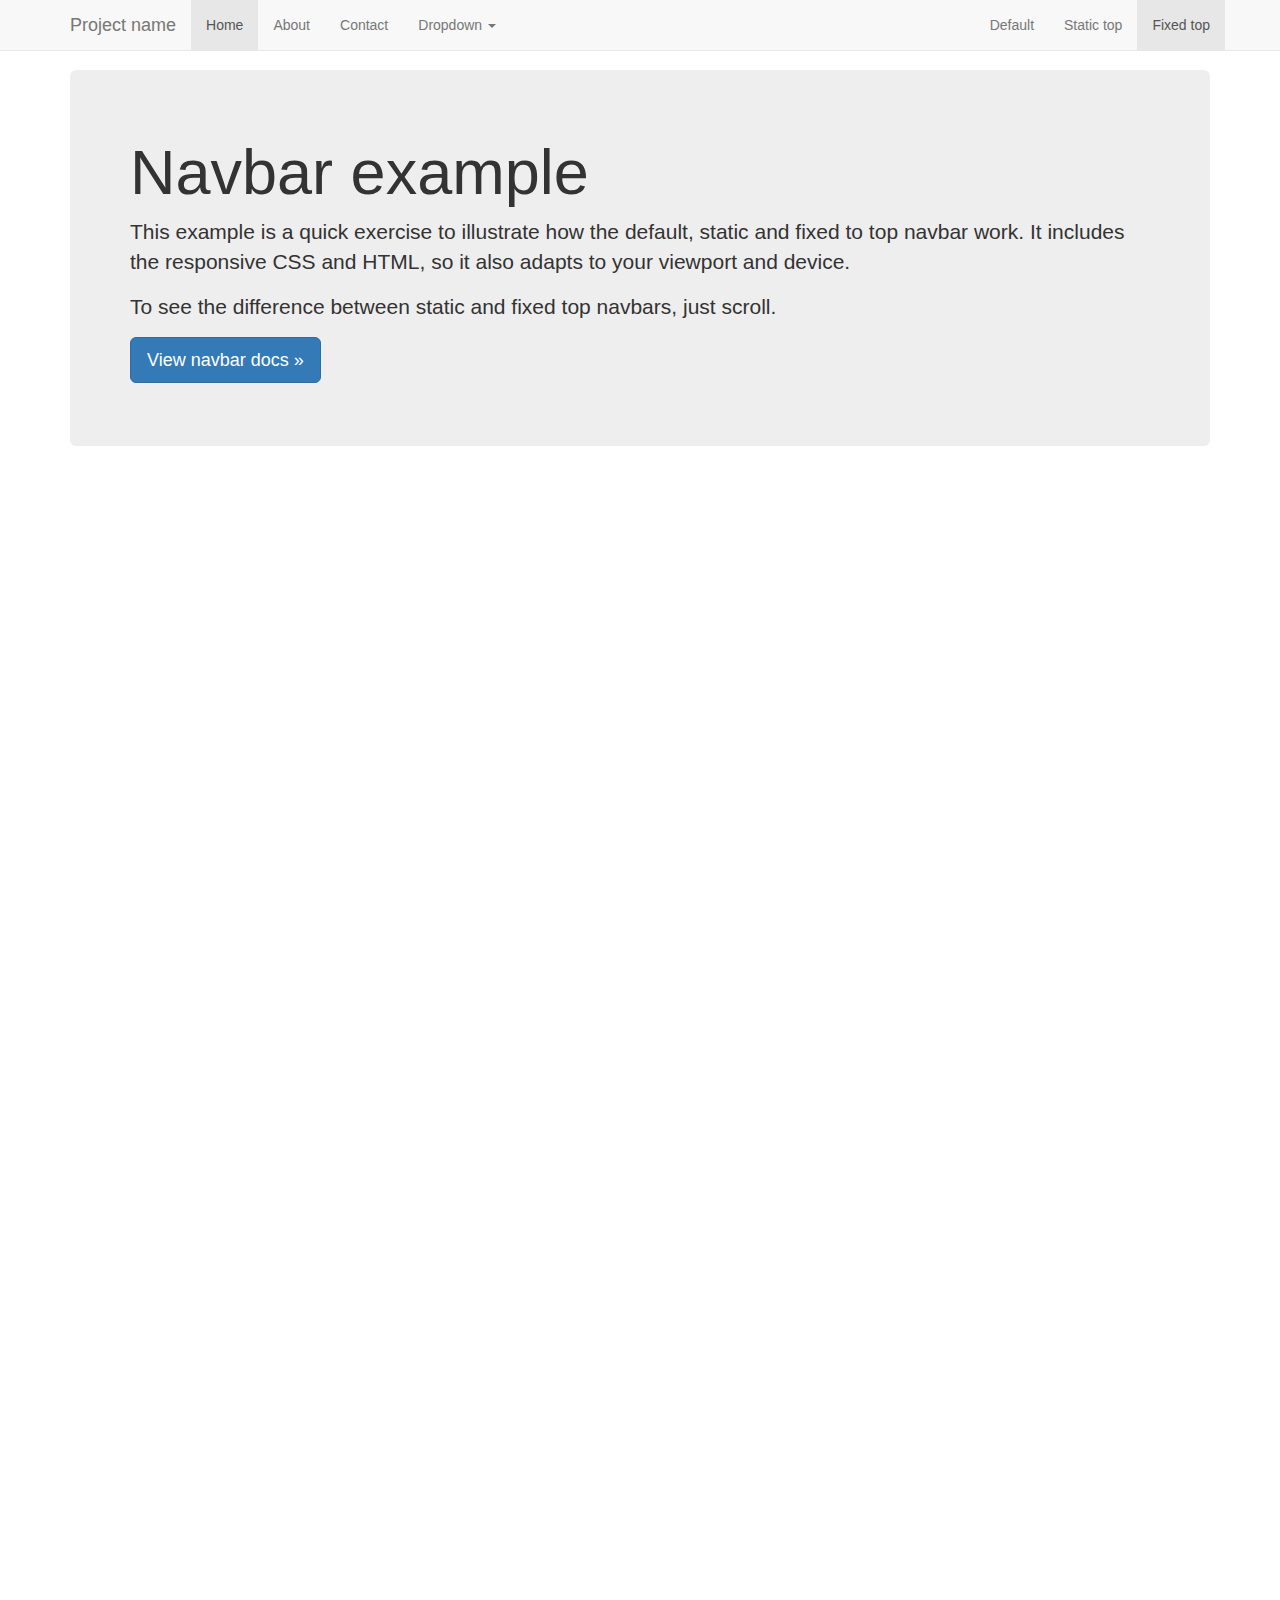
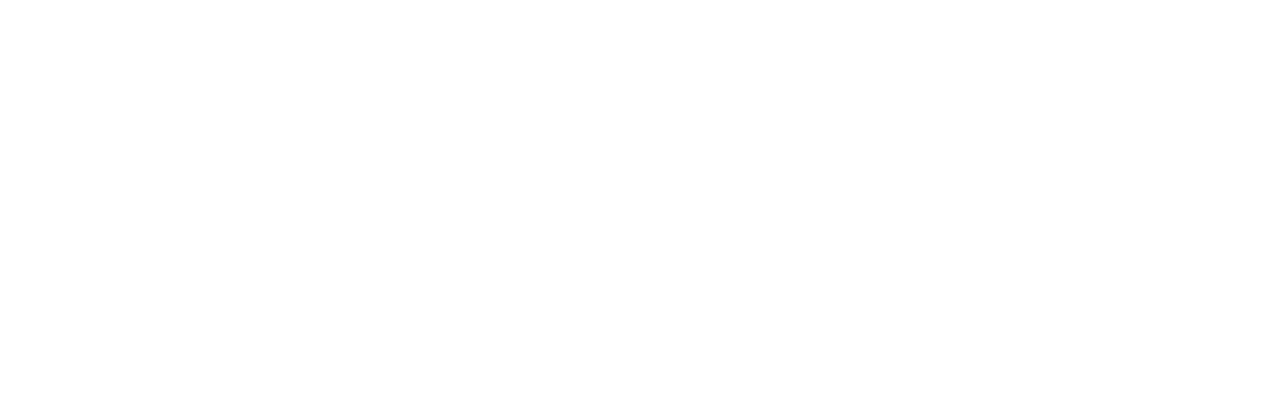
<file: GestioneSegreteria/bootstrap-3.3.7/docs/examples/navbar-fixed-top/index.html>
<!DOCTYPE html>
<html lang="en">
  <head>
    <meta charset="utf-8">
    <meta http-equiv="X-UA-Compatible" content="IE=edge">
    <meta name="viewport" content="width=device-width, initial-scale=1">
    <!-- The above 3 meta tags *must* come first in the head; any other head content must come *after* these tags -->
    <meta name="description" content="">
    <meta name="author" content="">
    <link rel="icon" href="../../favicon.ico">

    <title>Fixed Top Navbar Example for Bootstrap</title>

    <!-- Bootstrap core CSS -->
    <link href="../../dist/css/bootstrap.min.css" rel="stylesheet">

    <!-- IE10 viewport hack for Surface/desktop Windows 8 bug -->
    <link href="../../assets/css/ie10-viewport-bug-workaround.css" rel="stylesheet">

    <!-- Custom styles for this template -->
    <link href="navbar-fixed-top.css" rel="stylesheet">

    <!-- Just for debugging purposes. Don't actually copy these 2 lines! -->
    <!--[if lt IE 9]><script src="../../assets/js/ie8-responsive-file-warning.js"></script><![endif]-->
    <script src="../../assets/js/ie-emulation-modes-warning.js"></script>

    <!-- HTML5 shim and Respond.js for IE8 support of HTML5 elements and media queries -->
    <!--[if lt IE 9]>
      <script src="https://oss.maxcdn.com/html5shiv/3.7.3/html5shiv.min.js"></script>
      <script src="https://oss.maxcdn.com/respond/1.4.2/respond.min.js"></script>
    <![endif]-->
  </head>

  <body>

    <!-- Fixed navbar -->
    <nav class="navbar navbar-default navbar-fixed-top">
      <div class="container">
        <div class="navbar-header">
          <button type="button" class="navbar-toggle collapsed" data-toggle="collapse" data-target="#navbar" aria-expanded="false" aria-controls="navbar">
            <span class="sr-only">Toggle navigation</span>
            <span class="icon-bar"></span>
            <span class="icon-bar"></span>
            <span class="icon-bar"></span>
          </button>
          <a class="navbar-brand" href="#">Project name</a>
        </div>
        <div id="navbar" class="navbar-collapse collapse">
          <ul class="nav navbar-nav">
            <li class="active"><a href="#">Home</a></li>
            <li><a href="#about">About</a></li>
            <li><a href="#contact">Contact</a></li>
            <li class="dropdown">
              <a href="#" class="dropdown-toggle" data-toggle="dropdown" role="button" aria-haspopup="true" aria-expanded="false">Dropdown <span class="caret"></span></a>
              <ul class="dropdown-menu">
                <li><a href="#">Action</a></li>
                <li><a href="#">Another action</a></li>
                <li><a href="#">Something else here</a></li>
                <li role="separator" class="divider"></li>
                <li class="dropdown-header">Nav header</li>
                <li><a href="#">Separated link</a></li>
                <li><a href="#">One more separated link</a></li>
              </ul>
            </li>
          </ul>
          <ul class="nav navbar-nav navbar-right">
            <li><a href="../navbar/">Default</a></li>
            <li><a href="../navbar-static-top/">Static top</a></li>
            <li class="active"><a href="./">Fixed top <span class="sr-only">(current)</span></a></li>
          </ul>
        </div><!--/.nav-collapse -->
      </div>
    </nav>

    <div class="container">

      <!-- Main component for a primary marketing message or call to action -->
      <div class="jumbotron">
        <h1>Navbar example</h1>
        <p>This example is a quick exercise to illustrate how the default, static and fixed to top navbar work. It includes the responsive CSS and HTML, so it also adapts to your viewport and device.</p>
        <p>To see the difference between static and fixed top navbars, just scroll.</p>
        <p>
          <a class="btn btn-lg btn-primary" href="../../components/#navbar" role="button">View navbar docs &raquo;</a>
        </p>
      </div>

    </div> <!-- /container -->


    <!-- Bootstrap core JavaScript
    ================================================== -->
    <!-- Placed at the end of the document so the pages load faster -->
    <script src="https://ajax.googleapis.com/ajax/libs/jquery/1.12.4/jquery.min.js"></script>
    <script>window.jQuery || document.write('<script src="../../assets/js/vendor/jquery.min.js"><\/script>')</script>
    <script src="../../dist/js/bootstrap.min.js"></script>
    <!-- IE10 viewport hack for Surface/desktop Windows 8 bug -->
    <script src="../../assets/js/ie10-viewport-bug-workaround.js"></script>
  </body>
</html>
</file>
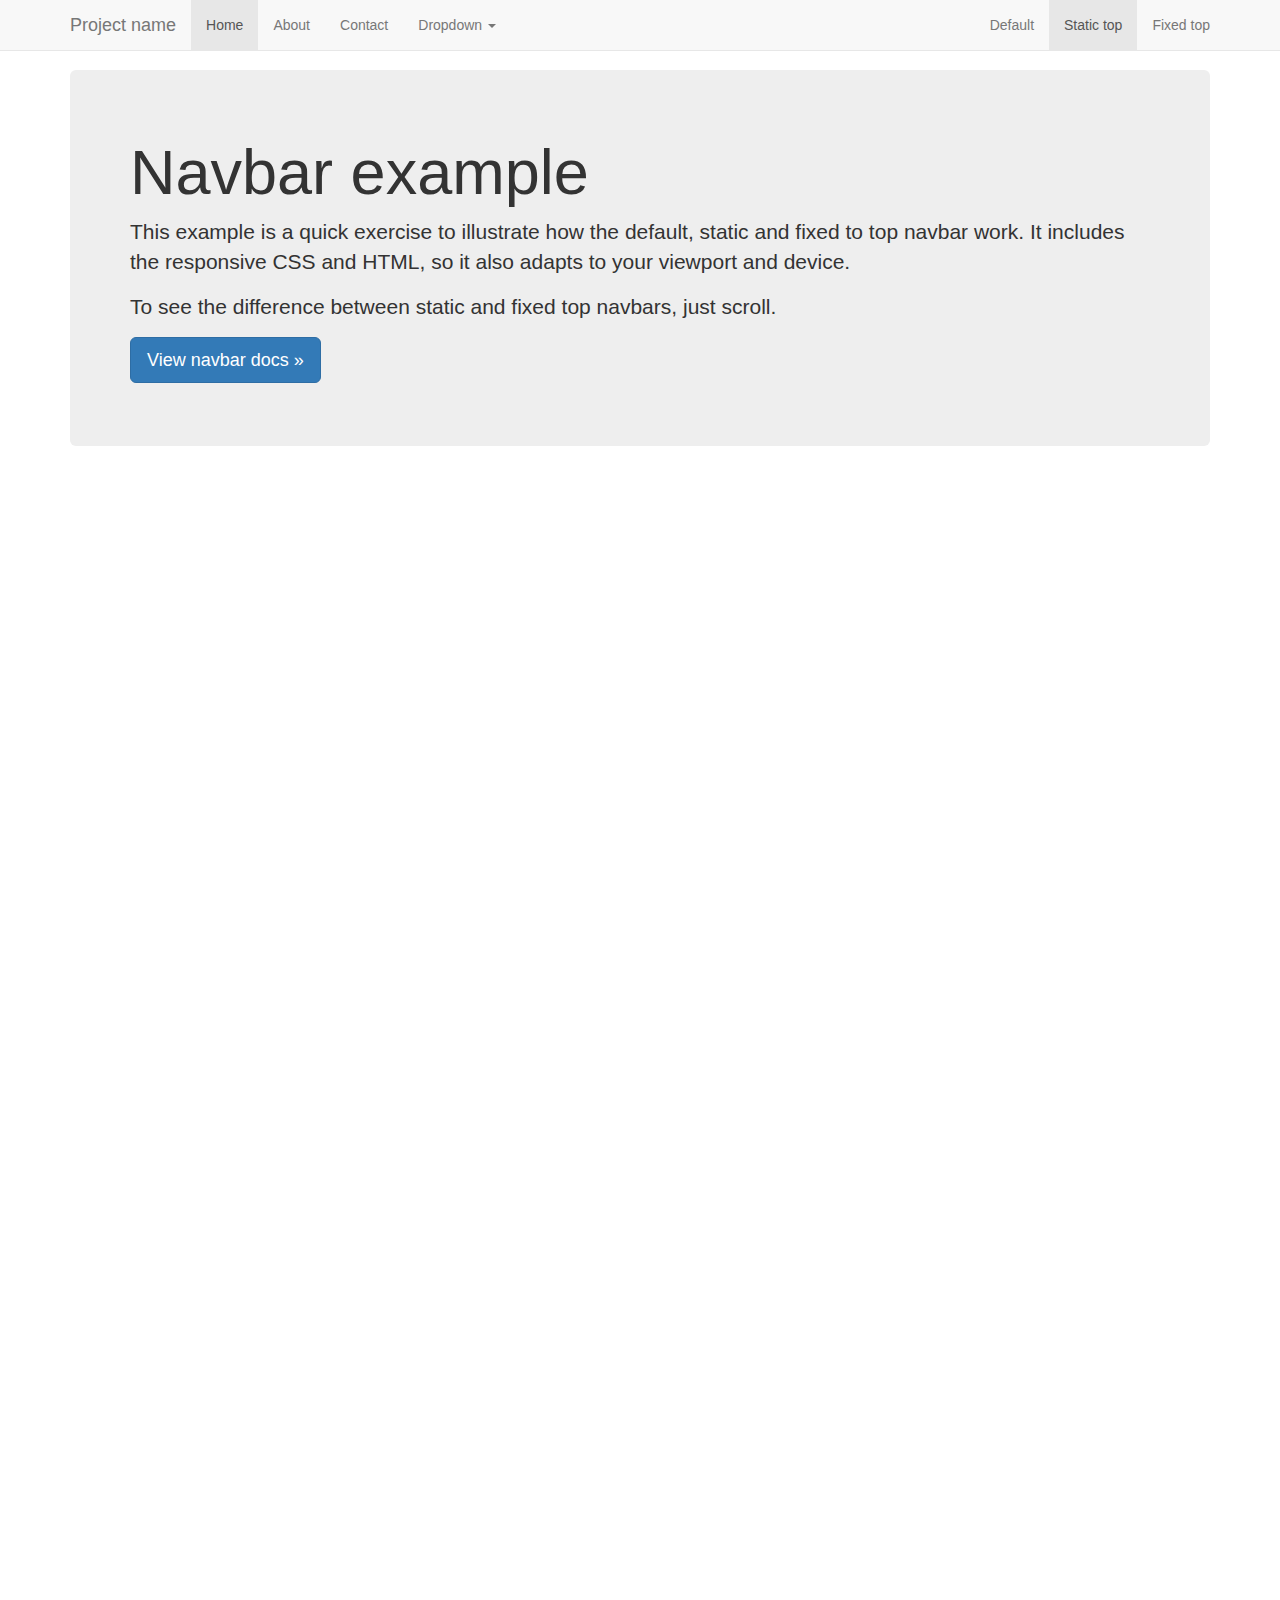
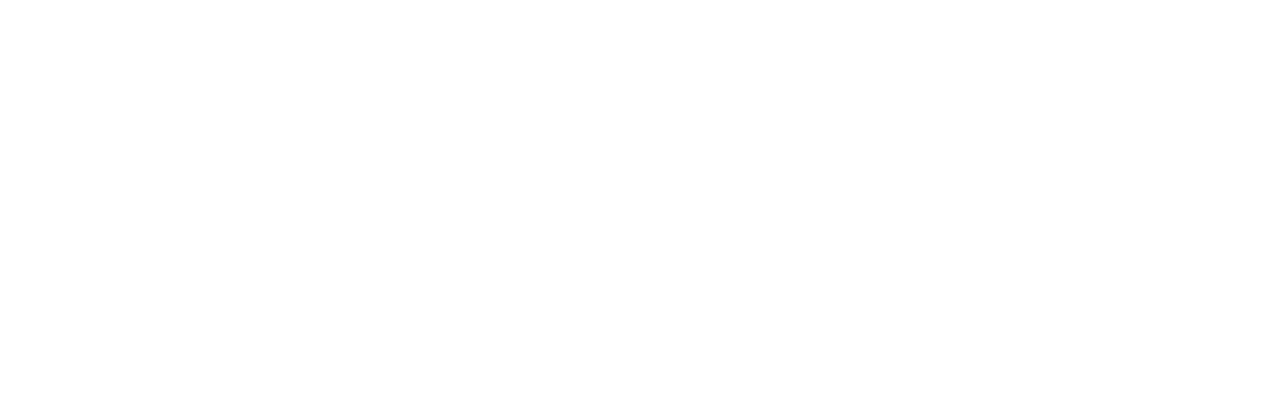
<file: GestioneSegreteria/bootstrap-3.3.7/docs/examples/navbar-static-top/index.html>
<!DOCTYPE html>
<html lang="en">
  <head>
    <meta charset="utf-8">
    <meta http-equiv="X-UA-Compatible" content="IE=edge">
    <meta name="viewport" content="width=device-width, initial-scale=1">
    <!-- The above 3 meta tags *must* come first in the head; any other head content must come *after* these tags -->
    <meta name="description" content="">
    <meta name="author" content="">
    <link rel="icon" href="../../favicon.ico">

    <title>Static Top Navbar Example for Bootstrap</title>

    <!-- Bootstrap core CSS -->
    <link href="../../dist/css/bootstrap.min.css" rel="stylesheet">

    <!-- IE10 viewport hack for Surface/desktop Windows 8 bug -->
    <link href="../../assets/css/ie10-viewport-bug-workaround.css" rel="stylesheet">

    <!-- Custom styles for this template -->
    <link href="navbar-static-top.css" rel="stylesheet">

    <!-- Just for debugging purposes. Don't actually copy these 2 lines! -->
    <!--[if lt IE 9]><script src="../../assets/js/ie8-responsive-file-warning.js"></script><![endif]-->
    <script src="../../assets/js/ie-emulation-modes-warning.js"></script>

    <!-- HTML5 shim and Respond.js for IE8 support of HTML5 elements and media queries -->
    <!--[if lt IE 9]>
      <script src="https://oss.maxcdn.com/html5shiv/3.7.3/html5shiv.min.js"></script>
      <script src="https://oss.maxcdn.com/respond/1.4.2/respond.min.js"></script>
    <![endif]-->
  </head>

  <body>

    <!-- Static navbar -->
    <nav class="navbar navbar-default navbar-static-top">
      <div class="container">
        <div class="navbar-header">
          <button type="button" class="navbar-toggle collapsed" data-toggle="collapse" data-target="#navbar" aria-expanded="false" aria-controls="navbar">
            <span class="sr-only">Toggle navigation</span>
            <span class="icon-bar"></span>
            <span class="icon-bar"></span>
            <span class="icon-bar"></span>
          </button>
          <a class="navbar-brand" href="#">Project name</a>
        </div>
        <div id="navbar" class="navbar-collapse collapse">
          <ul class="nav navbar-nav">
            <li class="active"><a href="#">Home</a></li>
            <li><a href="#about">About</a></li>
            <li><a href="#contact">Contact</a></li>
            <li class="dropdown">
              <a href="#" class="dropdown-toggle" data-toggle="dropdown" role="button" aria-haspopup="true" aria-expanded="false">Dropdown <span class="caret"></span></a>
              <ul class="dropdown-menu">
                <li><a href="#">Action</a></li>
                <li><a href="#">Another action</a></li>
                <li><a href="#">Something else here</a></li>
                <li role="separator" class="divider"></li>
                <li class="dropdown-header">Nav header</li>
                <li><a href="#">Separated link</a></li>
                <li><a href="#">One more separated link</a></li>
              </ul>
            </li>
          </ul>
          <ul class="nav navbar-nav navbar-right">
            <li><a href="../navbar/">Default</a></li>
            <li class="active"><a href="./">Static top <span class="sr-only">(current)</span></a></li>
            <li><a href="../navbar-fixed-top/">Fixed top</a></li>
          </ul>
        </div><!--/.nav-collapse -->
      </div>
    </nav>


    <div class="container">

      <!-- Main component for a primary marketing message or call to action -->
      <div class="jumbotron">
        <h1>Navbar example</h1>
        <p>This example is a quick exercise to illustrate how the default, static and fixed to top navbar work. It includes the responsive CSS and HTML, so it also adapts to your viewport and device.</p>
        <p>To see the difference between static and fixed top navbars, just scroll.</p>
        <p>
          <a class="btn btn-lg btn-primary" href="../../components/#navbar" role="button">View navbar docs &raquo;</a>
        </p>
      </div>

    </div> <!-- /container -->


    <!-- Bootstrap core JavaScript
    ================================================== -->
    <!-- Placed at the end of the document so the pages load faster -->
    <script src="https://ajax.googleapis.com/ajax/libs/jquery/1.12.4/jquery.min.js"></script>
    <script>window.jQuery || document.write('<script src="../../assets/js/vendor/jquery.min.js"><\/script>')</script>
    <script src="../../dist/js/bootstrap.min.js"></script>
    <!-- IE10 viewport hack for Surface/desktop Windows 8 bug -->
    <script src="../../assets/js/ie10-viewport-bug-workaround.js"></script>
  </body>
</html>
</file>
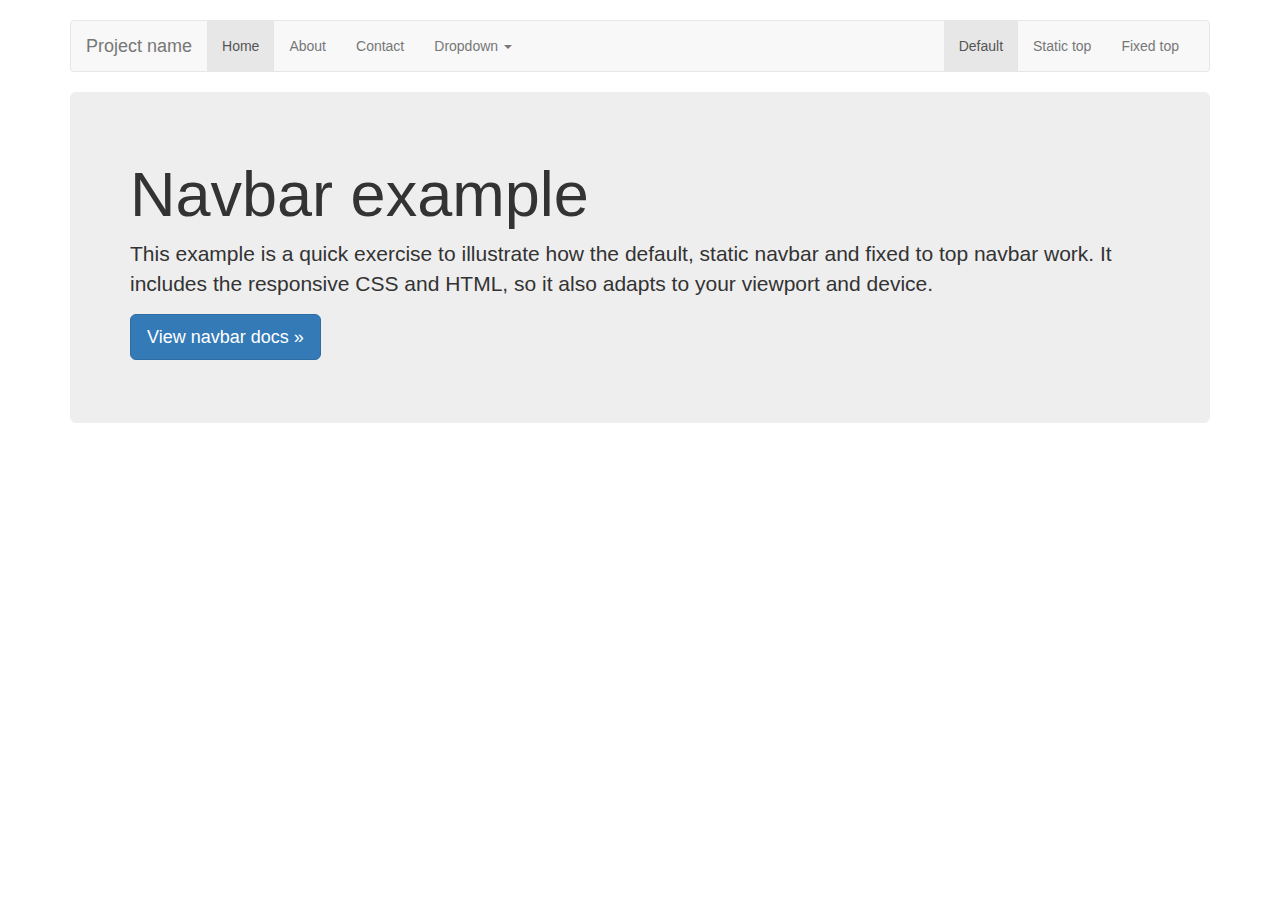
<file: GestioneSegreteria/bootstrap-3.3.7/docs/examples/navbar/index.html>
<!DOCTYPE html>
<html lang="en">
  <head>
    <meta charset="utf-8">
    <meta http-equiv="X-UA-Compatible" content="IE=edge">
    <meta name="viewport" content="width=device-width, initial-scale=1">
    <!-- The above 3 meta tags *must* come first in the head; any other head content must come *after* these tags -->
    <meta name="description" content="">
    <meta name="author" content="">
    <link rel="icon" href="../../favicon.ico">

    <title>Navbar Template for Bootstrap</title>

    <!-- Bootstrap core CSS -->
    <link href="../../dist/css/bootstrap.min.css" rel="stylesheet">

    <!-- IE10 viewport hack for Surface/desktop Windows 8 bug -->
    <link href="../../assets/css/ie10-viewport-bug-workaround.css" rel="stylesheet">

    <!-- Custom styles for this template -->
    <link href="navbar.css" rel="stylesheet">

    <!-- Just for debugging purposes. Don't actually copy these 2 lines! -->
    <!--[if lt IE 9]><script src="../../assets/js/ie8-responsive-file-warning.js"></script><![endif]-->
    <script src="../../assets/js/ie-emulation-modes-warning.js"></script>

    <!-- HTML5 shim and Respond.js for IE8 support of HTML5 elements and media queries -->
    <!--[if lt IE 9]>
      <script src="https://oss.maxcdn.com/html5shiv/3.7.3/html5shiv.min.js"></script>
      <script src="https://oss.maxcdn.com/respond/1.4.2/respond.min.js"></script>
    <![endif]-->
  </head>

  <body>

    <div class="container">

      <!-- Static navbar -->
      <nav class="navbar navbar-default">
        <div class="container-fluid">
          <div class="navbar-header">
            <button type="button" class="navbar-toggle collapsed" data-toggle="collapse" data-target="#navbar" aria-expanded="false" aria-controls="navbar">
              <span class="sr-only">Toggle navigation</span>
              <span class="icon-bar"></span>
              <span class="icon-bar"></span>
              <span class="icon-bar"></span>
            </button>
            <a class="navbar-brand" href="#">Project name</a>
          </div>
          <div id="navbar" class="navbar-collapse collapse">
            <ul class="nav navbar-nav">
              <li class="active"><a href="#">Home</a></li>
              <li><a href="#">About</a></li>
              <li><a href="#">Contact</a></li>
              <li class="dropdown">
                <a href="#" class="dropdown-toggle" data-toggle="dropdown" role="button" aria-haspopup="true" aria-expanded="false">Dropdown <span class="caret"></span></a>
                <ul class="dropdown-menu">
                  <li><a href="#">Action</a></li>
                  <li><a href="#">Another action</a></li>
                  <li><a href="#">Something else here</a></li>
                  <li role="separator" class="divider"></li>
                  <li class="dropdown-header">Nav header</li>
                  <li><a href="#">Separated link</a></li>
                  <li><a href="#">One more separated link</a></li>
                </ul>
              </li>
            </ul>
            <ul class="nav navbar-nav navbar-right">
              <li class="active"><a href="./">Default <span class="sr-only">(current)</span></a></li>
              <li><a href="../navbar-static-top/">Static top</a></li>
              <li><a href="../navbar-fixed-top/">Fixed top</a></li>
            </ul>
          </div><!--/.nav-collapse -->
        </div><!--/.container-fluid -->
      </nav>

      <!-- Main component for a primary marketing message or call to action -->
      <div class="jumbotron">
        <h1>Navbar example</h1>
        <p>This example is a quick exercise to illustrate how the default, static navbar and fixed to top navbar work. It includes the responsive CSS and HTML, so it also adapts to your viewport and device.</p>
        <p>
          <a class="btn btn-lg btn-primary" href="../../components/#navbar" role="button">View navbar docs &raquo;</a>
        </p>
      </div>

    </div> <!-- /container -->


    <!-- Bootstrap core JavaScript
    ================================================== -->
    <!-- Placed at the end of the document so the pages load faster -->
    <script src="https://ajax.googleapis.com/ajax/libs/jquery/1.12.4/jquery.min.js"></script>
    <script>window.jQuery || document.write('<script src="../../assets/js/vendor/jquery.min.js"><\/script>')</script>
    <script src="../../dist/js/bootstrap.min.js"></script>
    <!-- IE10 viewport hack for Surface/desktop Windows 8 bug -->
    <script src="../../assets/js/ie10-viewport-bug-workaround.js"></script>
  </body>
</html>
</file>
<file: GestioneSegreteria/WebContent/Stili/Common.css>
@charset "ISO-8859-1";

header {
	text-align: center;
}

footer {
	text-align: center;
}
</file>
<file: GestioneSegreteria/WebContent/Stili/Mystyle.css>
@charset "ISO-8859-1";

h1 {
	font-size: 100%;
	text-shadow: 3px 1px #8080ff;
	color: RED;
	background: aqua;
	align: center;
}

h2 {
	font-size: 100%;
	text-decoration: line-through;
}
p{
	font-size: 100%;
}

h1+h2{
	text-decoration: underline;
}

@media (max-width: @screen-xs) {
    h1{font-size: 10px;}
}

@media (max-width: @screen-sm) {
    h2{font-size: 14px;}
}




#welcome{
  font-size:3vw;
}
#to{
  font-size:2vw;
}
#mp{
  font-size:1.5vw;
}


body {
	background-color: "#E6E6FA";
}

#prova {
	border-style: dotted;
	color: blue;
	background: aqua;
	font-style: oblique;
}

article {
	font: 150% Time New Roman;
	color: maroon;
}

section {
	font: 150% Time New Roman;
	color: blue;
	background-color: #E6EFFA;
}

footer {
	font: 36px Time New Roman;
}
</file>
<file: GestioneSegreteria/bootstrap-3.3.7/docs/examples/blog/blog.css>
/*
 * Globals
 */

body {
  font-family: Georgia, "Times New Roman", Times, serif;
  color: #555;
}

h1, .h1,
h2, .h2,
h3, .h3,
h4, .h4,
h5, .h5,
h6, .h6 {
  margin-top: 0;
  font-family: "Helvetica Neue", Helvetica, Arial, sans-serif;
  font-weight: normal;
  color: #333;
}


/*
 * Override Bootstrap's default container.
 */

@media (min-width: 1200px) {
  .container {
    width: 970px;
  }
}


/*
 * Masthead for nav
 */

.blog-masthead {
  background-color: #428bca;
  -webkit-box-shadow: inset 0 -2px 5px rgba(0,0,0,.1);
          box-shadow: inset 0 -2px 5px rgba(0,0,0,.1);
}

/* Nav links */
.blog-nav-item {
  position: relative;
  display: inline-block;
  padding: 10px;
  font-weight: 500;
  color: #cdddeb;
}
.blog-nav-item:hover,
.blog-nav-item:focus {
  color: #fff;
  text-decoration: none;
}

/* Active state gets a caret at the bottom */
.blog-nav .active {
  color: #fff;
}
.blog-nav .active:after {
  position: absolute;
  bottom: 0;
  left: 50%;
  width: 0;
  height: 0;
  margin-left: -5px;
  vertical-align: middle;
  content: " ";
  border-right: 5px solid transparent;
  border-bottom: 5px solid;
  border-left: 5px solid transparent;
}


/*
 * Blog name and description
 */

.blog-header {
  padding-top: 20px;
  padding-bottom: 20px;
}
.blog-title {
  margin-top: 30px;
  margin-bottom: 0;
  font-size: 60px;
  font-weight: normal;
}
.blog-description {
  font-size: 20px;
  color: #999;
}


/*
 * Main column and sidebar layout
 */

.blog-main {
  font-size: 18px;
  line-height: 1.5;
}

/* Sidebar modules for boxing content */
.sidebar-module {
  padding: 15px;
  margin: 0 -15px 15px;
}
.sidebar-module-inset {
  padding: 15px;
  background-color: #f5f5f5;
  border-radius: 4px;
}
.sidebar-module-inset p:last-child,
.sidebar-module-inset ul:last-child,
.sidebar-module-inset ol:last-child {
  margin-bottom: 0;
}


/* Pagination */
.pager {
  margin-bottom: 60px;
  text-align: left;
}
.pager > li > a {
  width: 140px;
  padding: 10px 20px;
  text-align: center;
  border-radius: 30px;
}


/*
 * Blog posts
 */

.blog-post {
  margin-bottom: 60px;
}
.blog-post-title {
  margin-bottom: 5px;
  font-size: 40px;
}
.blog-post-meta {
  margin-bottom: 20px;
  color: #999;
}


/*
 * Footer
 */

.blog-footer {
  padding: 40px 0;
  color: #999;
  text-align: center;
  background-color: #f9f9f9;
  border-top: 1px solid #e5e5e5;
}
.blog-footer p:last-child {
  margin-bottom: 0;
}
</file>
<file: GestioneSegreteria/bootstrap-3.3.7/docs/examples/carousel/carousel.css>
/* GLOBAL STYLES
-------------------------------------------------- */
/* Padding below the footer and lighter body text */

body {
  padding-bottom: 40px;
  color: #5a5a5a;
}


/* CUSTOMIZE THE NAVBAR
-------------------------------------------------- */

/* Special class on .container surrounding .navbar, used for positioning it into place. */
.navbar-wrapper {
  position: absolute;
  top: 0;
  right: 0;
  left: 0;
  z-index: 20;
}

/* Flip around the padding for proper display in narrow viewports */
.navbar-wrapper > .container {
  padding-right: 0;
  padding-left: 0;
}
.navbar-wrapper .navbar {
  padding-right: 15px;
  padding-left: 15px;
}
.navbar-wrapper .navbar .container {
  width: auto;
}


/* CUSTOMIZE THE CAROUSEL
-------------------------------------------------- */

/* Carousel base class */
.carousel {
  height: 500px;
  margin-bottom: 60px;
}
/* Since positioning the image, we need to help out the caption */
.carousel-caption {
  z-index: 10;
}

/* Declare heights because of positioning of img element */
.carousel .item {
  height: 500px;
  background-color: #777;
}
.carousel-inner > .item > img {
  position: absolute;
  top: 0;
  left: 0;
  min-width: 100%;
  height: 500px;
}


/* MARKETING CONTENT
-------------------------------------------------- */

/* Center align the text within the three columns below the carousel */
.marketing .col-lg-4 {
  margin-bottom: 20px;
  text-align: center;
}
.marketing h2 {
  font-weight: normal;
}
.marketing .col-lg-4 p {
  margin-right: 10px;
  margin-left: 10px;
}


/* Featurettes
------------------------- */

.featurette-divider {
  margin: 80px 0; /* Space out the Bootstrap <hr> more */
}

/* Thin out the marketing headings */
.featurette-heading {
  font-weight: 300;
  line-height: 1;
  letter-spacing: -1px;
}


/* RESPONSIVE CSS
-------------------------------------------------- */

@media (min-width: 768px) {
  /* Navbar positioning foo */
  .navbar-wrapper {
    margin-top: 20px;
  }
  .navbar-wrapper .container {
    padding-right: 15px;
    padding-left: 15px;
  }
  .navbar-wrapper .navbar {
    padding-right: 0;
    padding-left: 0;
  }

  /* The navbar becomes detached from the top, so we round the corners */
  .navbar-wrapper .navbar {
    border-radius: 4px;
  }

  /* Bump up size of carousel content */
  .carousel-caption p {
    margin-bottom: 20px;
    font-size: 21px;
    line-height: 1.4;
  }

  .featurette-heading {
    font-size: 50px;
  }
}

@media (min-width: 992px) {
  .featurette-heading {
    margin-top: 120px;
  }
}
</file>
<file: GestioneSegreteria/bootstrap-3.3.7/docs/examples/cover/cover.css>
/*
 * Globals
 */

/* Links */
a,
a:focus,
a:hover {
  color: #fff;
}

/* Custom default button */
.btn-default,
.btn-default:hover,
.btn-default:focus {
  color: #333;
  text-shadow: none; /* Prevent inheritance from `body` */
  background-color: #fff;
  border: 1px solid #fff;
}


/*
 * Base structure
 */

html,
body {
  height: 100%;
  background-color: #333;
}
body {
  color: #fff;
  text-align: center;
  text-shadow: 0 1px 3px rgba(0,0,0,.5);
}

/* Extra markup and styles for table-esque vertical and horizontal centering */
.site-wrapper {
  display: table;
  width: 100%;
  height: 100%; /* For at least Firefox */
  min-height: 100%;
  -webkit-box-shadow: inset 0 0 100px rgba(0,0,0,.5);
          box-shadow: inset 0 0 100px rgba(0,0,0,.5);
}
.site-wrapper-inner {
  display: table-cell;
  vertical-align: top;
}
.cover-container {
  margin-right: auto;
  margin-left: auto;
}

/* Padding for spacing */
.inner {
  padding: 30px;
}


/*
 * Header
 */
.masthead-brand {
  margin-top: 10px;
  margin-bottom: 10px;
}

.masthead-nav > li {
  display: inline-block;
}
.masthead-nav > li + li {
  margin-left: 20px;
}
.masthead-nav > li > a {
  padding-right: 0;
  padding-left: 0;
  font-size: 16px;
  font-weight: bold;
  color: #fff; /* IE8 proofing */
  color: rgba(255,255,255,.75);
  border-bottom: 2px solid transparent;
}
.masthead-nav > li > a:hover,
.masthead-nav > li > a:focus {
  background-color: transparent;
  border-bottom-color: #a9a9a9;
  border-bottom-color: rgba(255,255,255,.25);
}
.masthead-nav > .active > a,
.masthead-nav > .active > a:hover,
.masthead-nav > .active > a:focus {
  color: #fff;
  border-bottom-color: #fff;
}

@media (min-width: 768px) {
  .masthead-brand {
    float: left;
  }
  .masthead-nav {
    float: right;
  }
}


/*
 * Cover
 */

.cover {
  padding: 0 20px;
}
.cover .btn-lg {
  padding: 10px 20px;
  font-weight: bold;
}


/*
 * Footer
 */

.mastfoot {
  color: #999; /* IE8 proofing */
  color: rgba(255,255,255,.5);
}


/*
 * Affix and center
 */

@media (min-width: 768px) {
  /* Pull out the header and footer */
  .masthead {
    position: fixed;
    top: 0;
  }
  .mastfoot {
    position: fixed;
    bottom: 0;
  }
  /* Start the vertical centering */
  .site-wrapper-inner {
    vertical-align: middle;
  }
  /* Handle the widths */
  .masthead,
  .mastfoot,
  .cover-container {
    width: 100%; /* Must be percentage or pixels for horizontal alignment */
  }
}

@media (min-width: 992px) {
  .masthead,
  .mastfoot,
  .cover-container {
    width: 700px;
  }
}
</file>
<file: GestioneSegreteria/bootstrap-3.3.7/docs/examples/dashboard/dashboard.css>
/*
 * Base structure
 */

/* Move down content because we have a fixed navbar that is 50px tall */
body {
  padding-top: 50px;
}


/*
 * Global add-ons
 */

.sub-header {
  padding-bottom: 10px;
  border-bottom: 1px solid #eee;
}

/*
 * Top navigation
 * Hide default border to remove 1px line.
 */
.navbar-fixed-top {
  border: 0;
}

/*
 * Sidebar
 */

/* Hide for mobile, show later */
.sidebar {
  display: none;
}
@media (min-width: 768px) {
  .sidebar {
    position: fixed;
    top: 51px;
    bottom: 0;
    left: 0;
    z-index: 1000;
    display: block;
    padding: 20px;
    overflow-x: hidden;
    overflow-y: auto; /* Scrollable contents if viewport is shorter than content. */
    background-color: #f5f5f5;
    border-right: 1px solid #eee;
  }
}

/* Sidebar navigation */
.nav-sidebar {
  margin-right: -21px; /* 20px padding + 1px border */
  margin-bottom: 20px;
  margin-left: -20px;
}
.nav-sidebar > li > a {
  padding-right: 20px;
  padding-left: 20px;
}
.nav-sidebar > .active > a,
.nav-sidebar > .active > a:hover,
.nav-sidebar > .active > a:focus {
  color: #fff;
  background-color: #428bca;
}


/*
 * Main content
 */

.main {
  padding: 20px;
}
@media (min-width: 768px) {
  .main {
    padding-right: 40px;
    padding-left: 40px;
  }
}
.main .page-header {
  margin-top: 0;
}


/*
 * Placeholder dashboard ideas
 */

.placeholders {
  margin-bottom: 30px;
  text-align: center;
}
.placeholders h4 {
  margin-bottom: 0;
}
.placeholder {
  margin-bottom: 20px;
}
.placeholder img {
  display: inline-block;
  border-radius: 50%;
}
</file>
<file: GestioneSegreteria/bootstrap-3.3.7/docs/examples/grid/grid.css>
h4 {
  margin-top: 25px;
}
.row {
  margin-bottom: 20px;
}
.row .row {
  margin-top: 10px;
  margin-bottom: 0;
}
[class*="col-"] {
  padding-top: 15px;
  padding-bottom: 15px;
  background-color: #eee;
  background-color: rgba(86,61,124,.15);
  border: 1px solid #ddd;
  border: 1px solid rgba(86,61,124,.2);
}

hr {
  margin-top: 40px;
  margin-bottom: 40px;
}
</file>
<file: GestioneSegreteria/bootstrap-3.3.7/docs/examples/jumbotron-narrow/jumbotron-narrow.css>
/* Space out content a bit */
body {
  padding-top: 20px;
  padding-bottom: 20px;
}

/* Everything but the jumbotron gets side spacing for mobile first views */
.header,
.marketing,
.footer {
  padding-right: 15px;
  padding-left: 15px;
}

/* Custom page header */
.header {
  padding-bottom: 20px;
  border-bottom: 1px solid #e5e5e5;
}
/* Make the masthead heading the same height as the navigation */
.header h3 {
  margin-top: 0;
  margin-bottom: 0;
  line-height: 40px;
}

/* Custom page footer */
.footer {
  padding-top: 19px;
  color: #777;
  border-top: 1px solid #e5e5e5;
}

/* Customize container */
@media (min-width: 768px) {
  .container {
    max-width: 730px;
  }
}
.container-narrow > hr {
  margin: 30px 0;
}

/* Main marketing message and sign up button */
.jumbotron {
  text-align: center;
  border-bottom: 1px solid #e5e5e5;
}
.jumbotron .btn {
  padding: 14px 24px;
  font-size: 21px;
}

/* Supporting marketing content */
.marketing {
  margin: 40px 0;
}
.marketing p + h4 {
  margin-top: 28px;
}

/* Responsive: Portrait tablets and up */
@media screen and (min-width: 768px) {
  /* Remove the padding we set earlier */
  .header,
  .marketing,
  .footer {
    padding-right: 0;
    padding-left: 0;
  }
  /* Space out the masthead */
  .header {
    margin-bottom: 30px;
  }
  /* Remove the bottom border on the jumbotron for visual effect */
  .jumbotron {
    border-bottom: 0;
  }
}
</file>
<file: GestioneSegreteria/bootstrap-3.3.7/docs/examples/jumbotron/jumbotron.css>
/* Move down content because we have a fixed navbar that is 50px tall */
body {
  padding-top: 50px;
  padding-bottom: 20px;
}
</file>
<file: GestioneSegreteria/bootstrap-3.3.7/docs/examples/justified-nav/justified-nav.css>
body {
  padding-top: 20px;
}

.footer {
  padding-top: 40px;
  padding-bottom: 40px;
  margin-top: 40px;
  border-top: 1px solid #eee;
}

/* Main marketing message and sign up button */
.jumbotron {
  text-align: center;
  background-color: transparent;
}
.jumbotron .btn {
  padding: 14px 24px;
  font-size: 21px;
}

/* Customize the nav-justified links to be fill the entire space of the .navbar */

.nav-justified {
  background-color: #eee;
  border: 1px solid #ccc;
  border-radius: 5px;
}
.nav-justified > li > a {
  padding-top: 15px;
  padding-bottom: 15px;
  margin-bottom: 0;
  font-weight: bold;
  color: #777;
  text-align: center;
  background-color: #e5e5e5; /* Old browsers */
  background-image: -webkit-gradient(linear, left top, left bottom, from(#f5f5f5), to(#e5e5e5));
  background-image: -webkit-linear-gradient(top, #f5f5f5 0%, #e5e5e5 100%);
  background-image:      -o-linear-gradient(top, #f5f5f5 0%, #e5e5e5 100%);
  background-image:         linear-gradient(to bottom, #f5f5f5 0%,#e5e5e5 100%);
  filter: progid:DXImageTransform.Microsoft.gradient( startColorstr='#f5f5f5', endColorstr='#e5e5e5',GradientType=0 ); /* IE6-9 */
  background-repeat: repeat-x; /* Repeat the gradient */
  border-bottom: 1px solid #d5d5d5;
}
.nav-justified > .active > a,
.nav-justified > .active > a:hover,
.nav-justified > .active > a:focus {
  background-color: #ddd;
  background-image: none;
  -webkit-box-shadow: inset 0 3px 7px rgba(0,0,0,.15);
          box-shadow: inset 0 3px 7px rgba(0,0,0,.15);
}
.nav-justified > li:first-child > a {
  border-radius: 5px 5px 0 0;
}
.nav-justified > li:last-child > a {
  border-bottom: 0;
  border-radius: 0 0 5px 5px;
}

@media (min-width: 768px) {
  .nav-justified {
    max-height: 52px;
  }
  .nav-justified > li > a {
    border-right: 1px solid #d5d5d5;
    border-left: 1px solid #fff;
  }
  .nav-justified > li:first-child > a {
    border-left: 0;
    border-radius: 5px 0 0 5px;
  }
  .nav-justified > li:last-child > a {
    border-right: 0;
    border-radius: 0 5px 5px 0;
  }
}

/* Responsive: Portrait tablets and up */
@media screen and (min-width: 768px) {
  /* Remove the padding we set earlier */
  .masthead,
  .marketing,
  .footer {
    padding-right: 0;
    padding-left: 0;
  }
}
</file>
<file: GestioneSegreteria/bootstrap-3.3.7/docs/examples/navbar-fixed-top/navbar-fixed-top.css>
body {
  min-height: 2000px;
  padding-top: 70px;
}
</file>
<file: GestioneSegreteria/bootstrap-3.3.7/docs/examples/navbar-static-top/navbar-static-top.css>
body {
  min-height: 2000px;
}

.navbar-static-top {
  margin-bottom: 19px;
}
</file>
<file: GestioneSegreteria/bootstrap-3.3.7/docs/examples/navbar/navbar.css>
body {
  padding-top: 20px;
  padding-bottom: 20px;
}

.navbar {
  margin-bottom: 20px;
}
</file>
<file: GestioneSegreteria/bootstrap-3.3.7/js/tests/vendor/qunit.css>
/*!
 * QUnit 1.22.0
 * https://qunitjs.com/
 *
 * Copyright jQuery Foundation and other contributors
 * Released under the MIT license
 * https://jquery.org/license
 *
 * Date: 2016-02-23T15:57Z
 */

/** Font Family and Sizes */

#qunit-tests, #qunit-header, #qunit-banner, #qunit-testrunner-toolbar, #qunit-filteredTest, #qunit-userAgent, #qunit-testresult {
	font-family: "Helvetica Neue Light", "HelveticaNeue-Light", "Helvetica Neue", Calibri, Helvetica, Arial, sans-serif;
}

#qunit-testrunner-toolbar, #qunit-filteredTest, #qunit-userAgent, #qunit-testresult, #qunit-tests li { font-size: small; }
#qunit-tests { font-size: smaller; }


/** Resets */

#qunit-tests, #qunit-header, #qunit-banner, #qunit-filteredTest, #qunit-userAgent, #qunit-testresult, #qunit-modulefilter {
	margin: 0;
	padding: 0;
}


/** Header */

#qunit-header {
	padding: 0.5em 0 0.5em 1em;

	color: #8699A4;
	background-color: #0D3349;

	font-size: 1.5em;
	line-height: 1em;
	font-weight: 400;

	border-radius: 5px 5px 0 0;
}

#qunit-header a {
	text-decoration: none;
	color: #C2CCD1;
}

#qunit-header a:hover,
#qunit-header a:focus {
	color: #FFF;
}

#qunit-testrunner-toolbar label {
	display: inline-block;
	padding: 0 0.5em 0 0.1em;
}

#qunit-banner {
	height: 5px;
}

#qunit-testrunner-toolbar {
	padding: 0.5em 1em 0.5em 1em;
	color: #5E740B;
	background-color: #EEE;
	overflow: hidden;
}

#qunit-filteredTest {
	padding: 0.5em 1em 0.5em 1em;
	background-color: #F4FF77;
	color: #366097;
}

#qunit-userAgent {
	padding: 0.5em 1em 0.5em 1em;
	background-color: #2B81AF;
	color: #FFF;
	text-shadow: rgba(0, 0, 0, 0.5) 2px 2px 1px;
}

#qunit-modulefilter-container {
	float: right;
	padding: 0.2em;
}

.qunit-url-config {
	display: inline-block;
	padding: 0.1em;
}

.qunit-filter {
	display: block;
	float: right;
	margin-left: 1em;
}

/** Tests: Pass/Fail */

#qunit-tests {
	list-style-position: inside;
}

#qunit-tests li {
	padding: 0.4em 1em 0.4em 1em;
	border-bottom: 1px solid #FFF;
	list-style-position: inside;
}

#qunit-tests > li {
	display: none;
}

#qunit-tests li.running,
#qunit-tests li.pass,
#qunit-tests li.fail,
#qunit-tests li.skipped {
	display: list-item;
}

#qunit-tests.hidepass {
	position: relative;
}

#qunit-tests.hidepass li.running,
#qunit-tests.hidepass li.pass {
	visibility: hidden;
	position: absolute;
	width:   0;
	height:  0;
	padding: 0;
	border:  0;
	margin:  0;
}

#qunit-tests li strong {
	cursor: pointer;
}

#qunit-tests li.skipped strong {
	cursor: default;
}

#qunit-tests li a {
	padding: 0.5em;
	color: #C2CCD1;
	text-decoration: none;
}

#qunit-tests li p a {
	padding: 0.25em;
	color: #6B6464;
}
#qunit-tests li a:hover,
#qunit-tests li a:focus {
	color: #000;
}

#qunit-tests li .runtime {
	float: right;
	font-size: smaller;
}

.qunit-assert-list {
	margin-top: 0.5em;
	padding: 0.5em;

	background-color: #FFF;

	border-radius: 5px;
}

.qunit-source {
	margin: 0.6em 0 0.3em;
}

.qunit-collapsed {
	display: none;
}

#qunit-tests table {
	border-collapse: collapse;
	margin-top: 0.2em;
}

#qunit-tests th {
	text-align: right;
	vertical-align: top;
	padding: 0 0.5em 0 0;
}

#qunit-tests td {
	vertical-align: top;
}

#qunit-tests pre {
	margin: 0;
	white-space: pre-wrap;
	word-wrap: break-word;
}

#qunit-tests del {
	background-color: #E0F2BE;
	color: #374E0C;
	text-decoration: none;
}

#qunit-tests ins {
	background-color: #FFCACA;
	color: #500;
	text-decoration: none;
}

/*** Test Counts */

#qunit-tests b.counts                       { color: #000; }
#qunit-tests b.passed                       { color: #5E740B; }
#qunit-tests b.failed                       { color: #710909; }

#qunit-tests li li {
	padding: 5px;
	background-color: #FFF;
	border-bottom: none;
	list-style-position: inside;
}

/*** Passing Styles */

#qunit-tests li li.pass {
	color: #3C510C;
	background-color: #FFF;
	border-left: 10px solid #C6E746;
}

#qunit-tests .pass                          { color: #528CE0; background-color: #D2E0E6; }
#qunit-tests .pass .test-name               { color: #366097; }

#qunit-tests .pass .test-actual,
#qunit-tests .pass .test-expected           { color: #999; }

#qunit-banner.qunit-pass                    { background-color: #C6E746; }

/*** Failing Styles */

#qunit-tests li li.fail {
	color: #710909;
	background-color: #FFF;
	border-left: 10px solid #EE5757;
	white-space: pre;
}

#qunit-tests > li:last-child {
	border-radius: 0 0 5px 5px;
}

#qunit-tests .fail                          { color: #000; background-color: #EE5757; }
#qunit-tests .fail .test-name,
#qunit-tests .fail .module-name             { color: #000; }

#qunit-tests .fail .test-actual             { color: #EE5757; }
#qunit-tests .fail .test-expected           { color: #008000; }

#qunit-banner.qunit-fail                    { background-color: #EE5757; }

/*** Skipped tests */

#qunit-tests .skipped {
	background-color: #EBECE9;
}

#qunit-tests .qunit-skipped-label {
	background-color: #F4FF77;
	display: inline-block;
	font-style: normal;
	color: #366097;
	line-height: 1.8em;
	padding: 0 0.5em;
	margin: -0.4em 0.4em -0.4em 0;
}

/** Result */

#qunit-testresult {
	padding: 0.5em 1em 0.5em 1em;

	color: #2B81AF;
	background-color: #D2E0E6;

	border-bottom: 1px solid #FFF;
}
#qunit-testresult .module-name {
	font-weight: 700;
}

/** Fixture */

#qunit-fixture {
	position: absolute;
	top: -10000px;
	left: -10000px;
	width: 1000px;
	height: 1000px;
}
</file>
<file: GestioneSegreteria/bootstrap-3.3.7/docs/assets/css/ie10-viewport-bug-workaround.css>
/*!
 * IE10 viewport hack for Surface/desktop Windows 8 bug
 * Copyright 2014-2015 Twitter, Inc.
 * Licensed under MIT (https://github.com/twbs/bootstrap/blob/master/LICENSE)
 */

/*
 * See the Getting Started docs for more information:
 * http://getbootstrap.com/getting-started/#support-ie10-width
 */
@-ms-viewport     { width: device-width; }
@-o-viewport      { width: device-width; }
@viewport         { width: device-width; }
</file>
